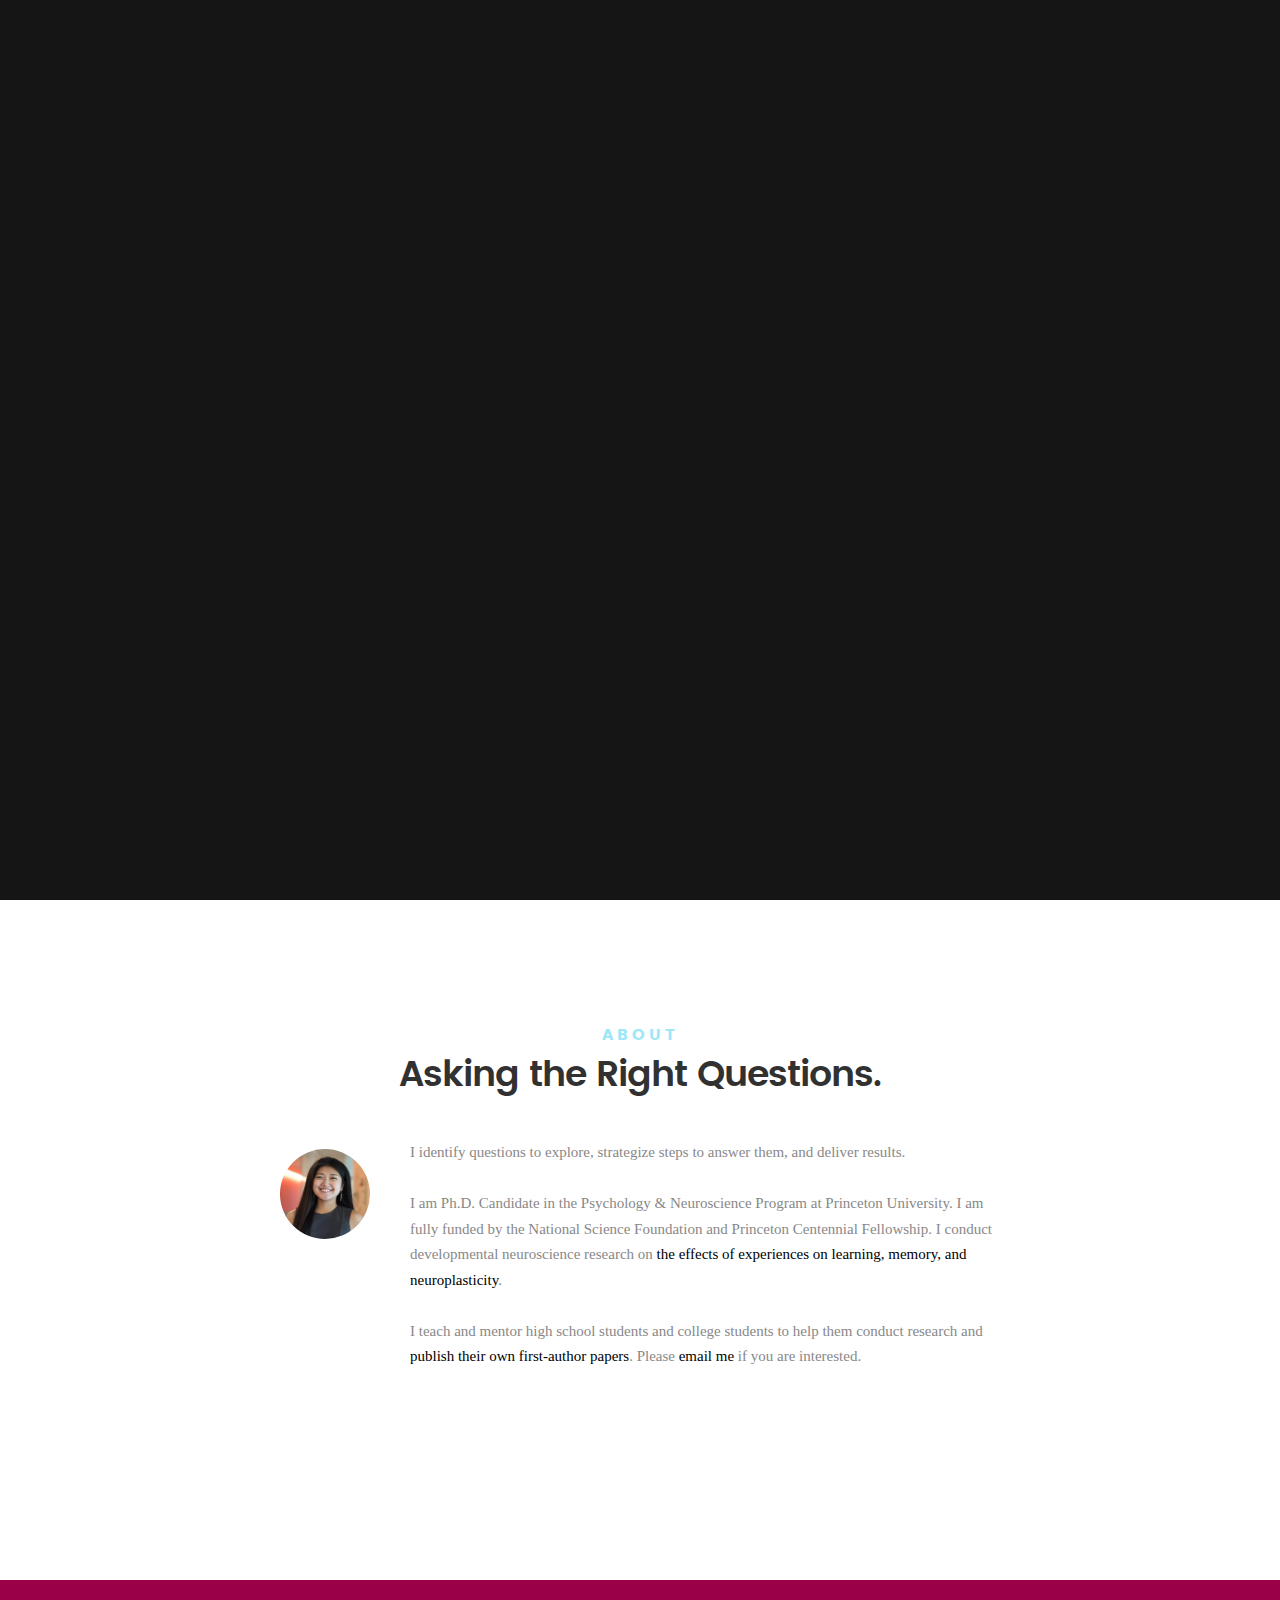
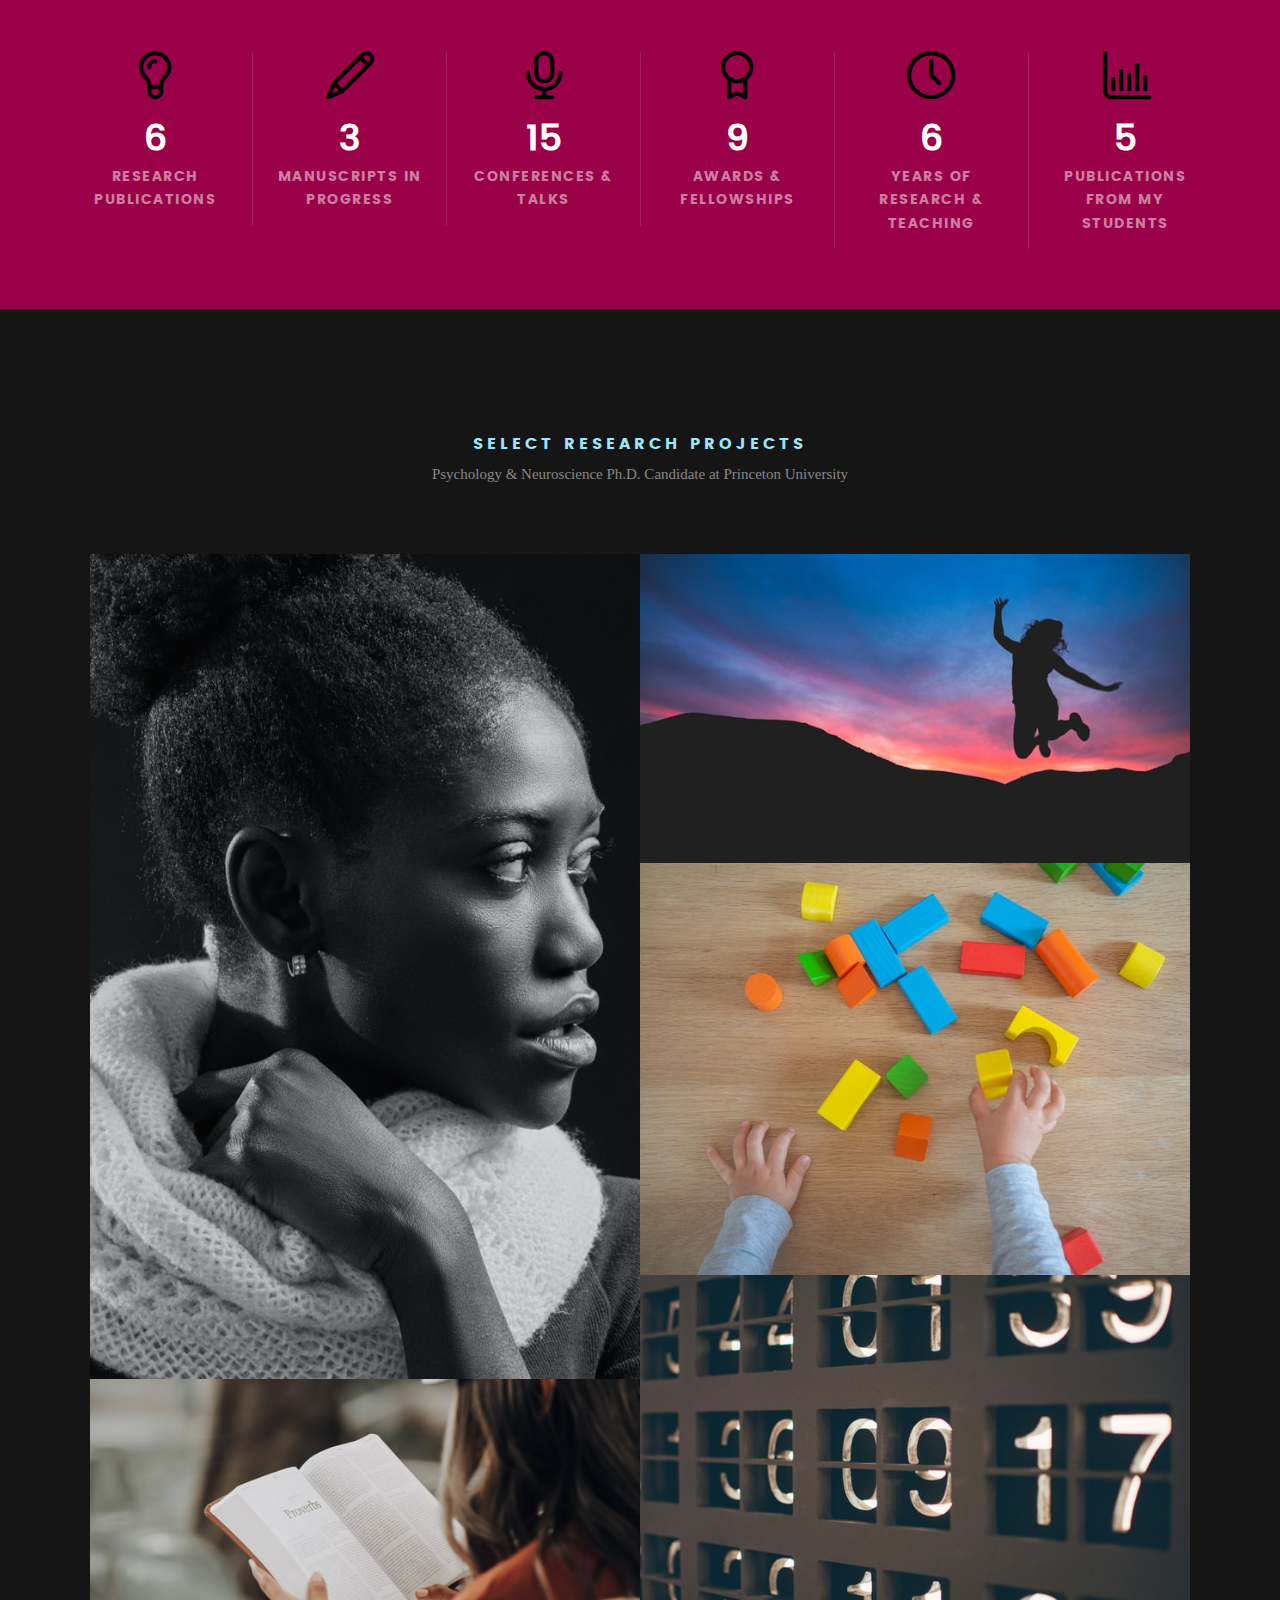
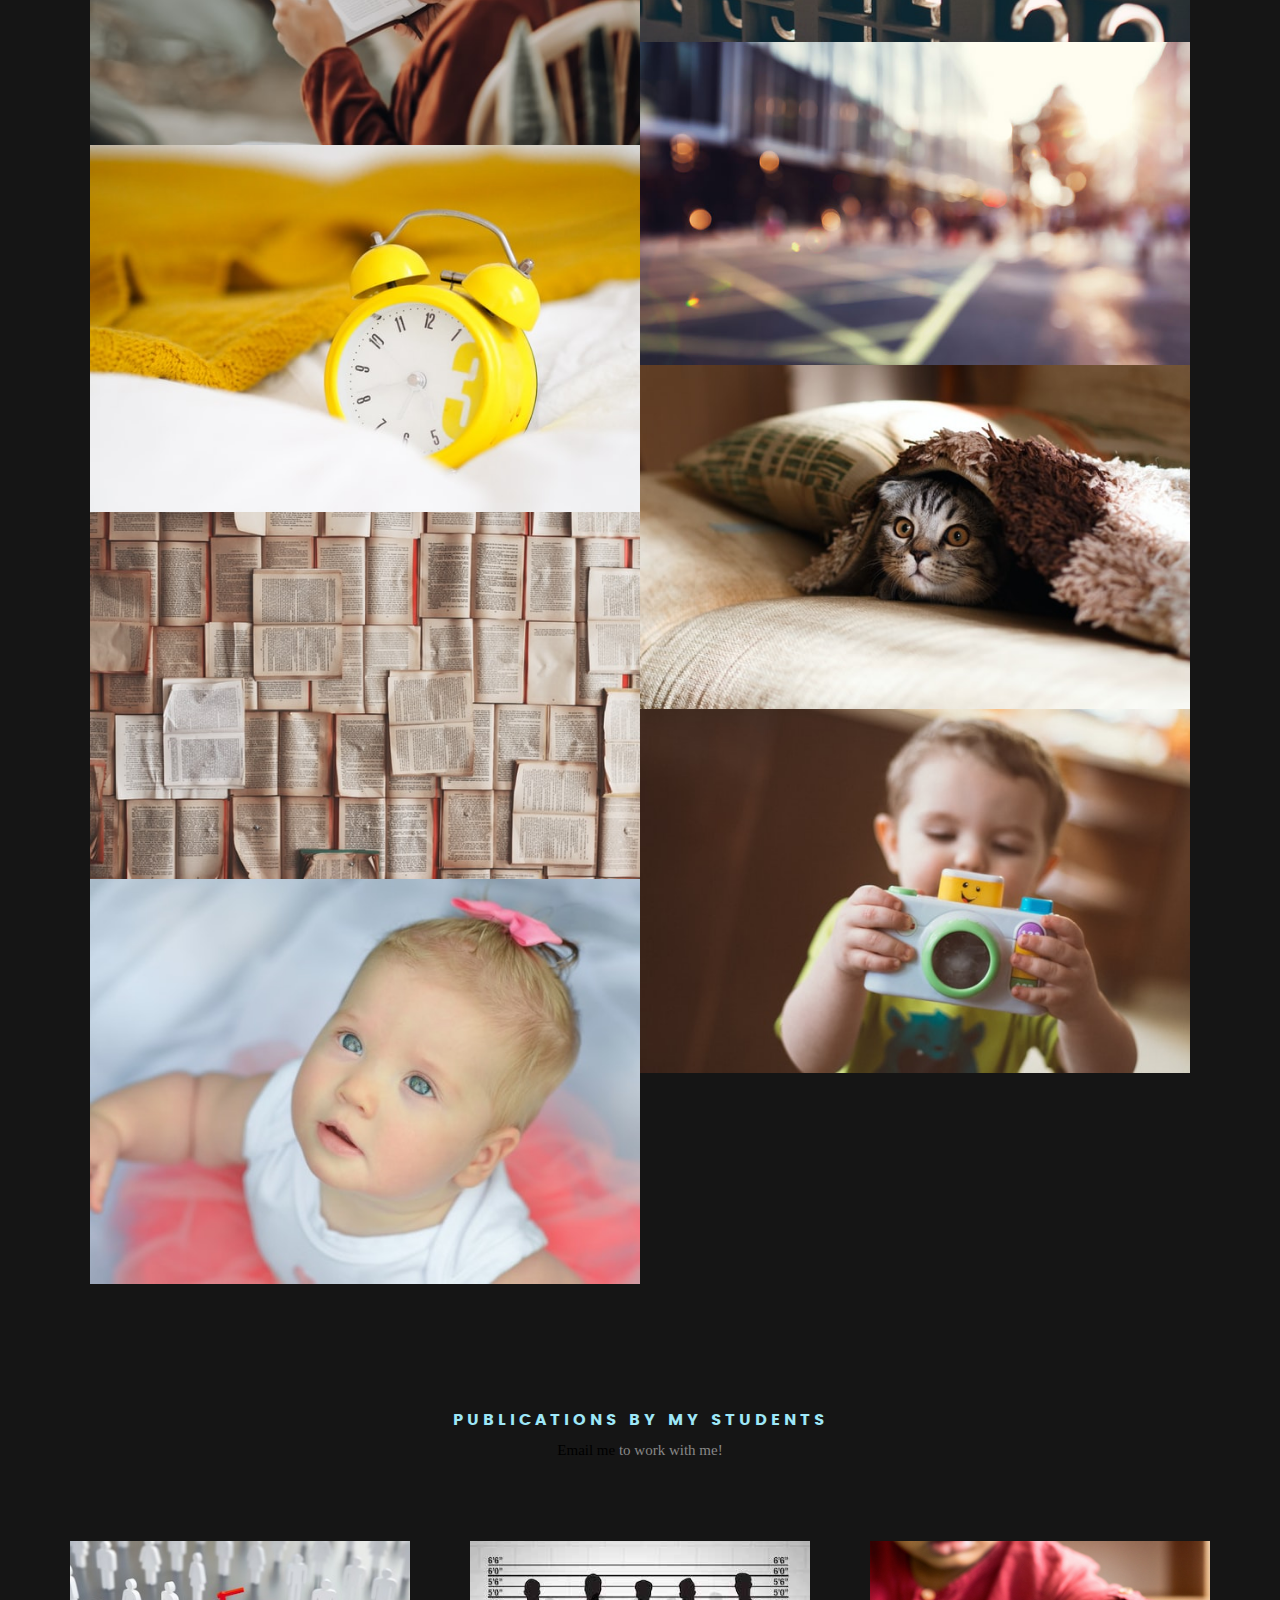
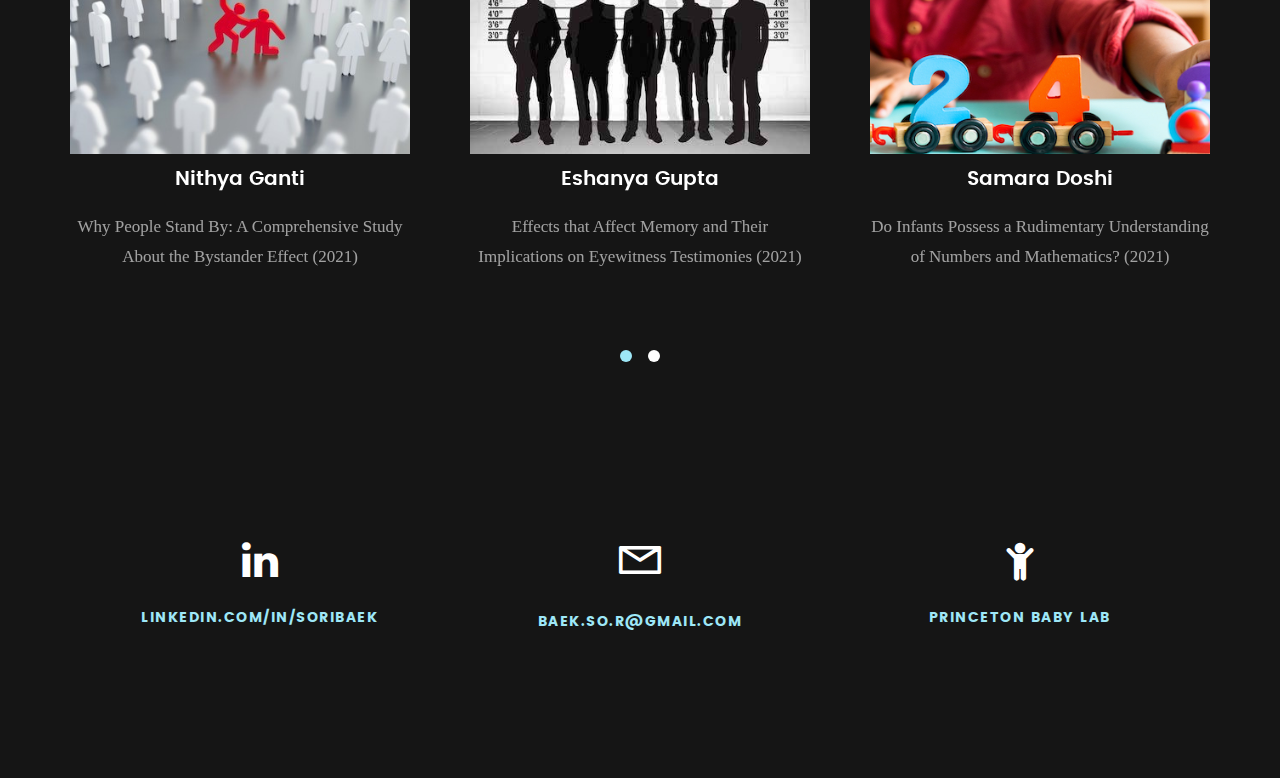
<file: index.html>
<!DOCTYPE html>
<!--[if IE 8 ]><html class="no-js oldie ie8" lang="en"> <![endif]-->
<!--[if IE 9 ]><html class="no-js oldie ie9" lang="en"> <![endif]-->
<!--[if (gte IE 9)|!(IE)]><!--><html class="no-js" lang="en"> <!--<![endif]-->
<head>

   <!--- basic page needs
   ================================================== -->
   <meta charset="utf-8">
	<title>Sori</title>
	<meta name="description" content="">  
	<meta name="author" content="">

   <!-- mobile specific metas
   ================================================== -->
	<meta name="viewport" content="width=device-width, initial-scale=1, maximum-scale=1">

 	<!-- CSS
   ================================================== -->
   <link rel="stylesheet" href="css/base.css">  
   <link rel="stylesheet" href="css/main.css">
   <link rel="stylesheet" href="css/vendor.css">     

   <!-- script
   ================================================== -->   
	<script src="js/modernizr.js"></script>
	<script src="js/pace.min.js"></script>


</head>

<body id="top">



	<!-- intro section
   ================================================== -->
   <section id="intro">   

   	<div class="intro-overlay"></div>	

   	<div class="intro-content">
   		<div class="row">

   			<div class="col-twelve">

	   			<h1>Sori Baek</h1>

	   			<p class="intro-position">
					<span> Neuroscientist </span>
					<span> Psychologist </span>
				   	<span> Consultant </span>
	   				<span> Researcher </span> 
					<span> Mentor </span> 
	   			</p>

	   			<a class="button stroke smoothscroll" href="#about" title="">learn more</a>
				 

	   		</div>  
   			
   		</div>   		 		
   	</div> <!-- /intro-content --> 

   	<ul class="intro-social">        
		<li><a class="smoothscroll"  href="#about" title="">About</a></li>	
		<li><a class="smoothscroll"  href="#stats" title="">Credentials</a></li>
		<li><a class="smoothscroll"  href="#portfolio" title="">Research</a></li>
		<li><a class="smoothscroll"  href="#mentorship" title="">Mentorship</a></li>
		<li><a class="smoothscroll"  href="#contact" title="">Contact</a></li>	
      </ul> <!-- /intro-social -->      	

   </section> <!-- /intro -->


 
   <!-- about section
   ================================================== -->
   <section id="about">  

   	<div class="row section-intro">
   		<div class="col-twelve">

   			<h5>About</h5>
   			<h1> Asking the Right Questions.</h1>

   			<div class="intro-info">

   				<img src="images/sori_profile.jpg" alt="Profile Picture">

   				<p class="lead"> I identify questions to explore, strategize steps to answer them, and deliver results. 
					
					<br><br> I am Ph.D. Candidate in the Psychology & Neuroscience Program at Princeton University. 
					I am fully funded by the National Science Foundation and Princeton Centennial Fellowship. 
					I conduct developmental neuroscience research on
					<a class="smoothscroll"  href="#portfolio" title=""> the effects of experiences on learning, memory, and neuroplasticity</a>. 
					
					<br><br> I teach and mentor high school students and college students to help them conduct research and 
					<a class="smoothscroll"  href="#mentorship" title="">publish their own first-author papers</a>. 
					Please <a href="mailto: baek.so.r@gmail.com"> email me </a> if you are interested. </p>
   			</div>   			

   		</div>   		
   	</div> <!-- /section-intro -->

 </section>
	
	
 
<!-- stats ================================================== -->
<section id="stats" class="count-up">

	<div class="row">
		<div class="col-twelve">

			<div class="block-1-6 block-s-1-3 block-tab-1-2 block-mob-full stats-list">

				<div class="bgrid stat">

					<div class="icon-part">
						<i class="icon-light-bulb"></i>
					</div>

					<h3 class="stat-count">
						6
					</h3>

					<h5 class="stat-title">
						Research Publications
					</h5>

				</div> <!-- /stat -->					


				<div class="bgrid stat">

					<div class="icon-part">
						<i class="icon-pencil"></i>
					</div>

					<h3 class="stat-count">
						3
					</h3>

					<h5 class="stat-title">
						Manuscripts in Progress
					</h5>

				</div> <!-- /stat -->


				<div class="bgrid stat">

					<div class="icon-part">
						<i class="icon-microphone"></i>
					</div>

					<h3 class="stat-count">
						15
					</h3>

					<h5 class="stat-title">
						Conferences & Talks
					</h5>

				</div> <!-- /stat -->									

				<div class="bgrid stat">

					<div class="icon-part">
						<i class="icon-badge"></i>
					</div>

					<h3 class="stat-count">
						9
					</h3>

					<h5 class="stat-title">
						Awards & Fellowships
					</h5>

				</div> <!-- /stat -->

				<div class="bgrid stat">

					<div class="icon-part">
						<i class="icon-clock"></i>
					</div>

					<h3 class="stat-count">
						6
					</h3>

					<h5 class="stat-title">
						Years of Research & Teaching
					</h5>

				</div> <!-- /stat -->
				
				
				<div class="bgrid stat">

					<div class="icon-part">
						<i class="icon-bar-chart"></i>
					</div>

					<h3 class="stat-count">
						5
					</h3>

					<h5 class="stat-title">
						Publications from My Students
					</h5>

				</div> <!-- /stat -->

			</div> <!-- /stats-list -->

		</div> <!-- /twelve -->
	</div> <!-- /row -->

</section> <!-- /stats -->

	
<!-- Portfolio Section ================================================== -->
	
<section id="portfolio">

	<!-- Section intro--> 
	<div class="row section-intro">
   		<div class="col-twelve">
			<h5>Select research projects</h5>
   			<p class="lead">Psychology & Neuroscience Ph.D. Candidate at Princeton University </p> 
   		</div>   		
   	</div> 

	
	<!-- Set up collage -->    
   	<div class="row portfotlio-content">
   		<div class="col-twelve">
	        <div id="folio-wrapper" class="block-1-2 block-mob-full stack">

	<!-- Item 1: collage -->  		
		<div class="bgrid folio-item">
			<div class="item-wrap">
				<img src="images/portfolio/nat_comm.jpg" alt="Img via Pixabay">
				   <a href="#modal-01" class="overlay">             		                  
					  <div class="folio-item-table">
						<div class="folio-item-cell">
							<h3 class="folio-title">Face Perception in the Brain</h3>	     					    
								<span class="folio-types">
										   Nature Communications (2020) <br> Machine learning | Signal processing | Intracranial EEG
								</span>		     		
						</div> 	                      	
					  </div>                    
				   </a>
			</div>
			
		</div> 

		<div id="modal-01" class="popup-modal slider mfp-hide">	
			<div class="media">
				<img src="images/portfolio/nat_comm_popup.png" alt="" />
			</div>      	
			<div class="description-box">
				<h4>Fast temporal dynamics and causal relevance of face processing in the human temporal cortex</h4>		      
				<p>Nature Communications (2020)</p>
			</div>
			<div class="link-box">
				<a href="https://www.nature.com/articles/s41467-020-14432-8">Read Me</a>
				<a href="#" class="popup-modal-dismiss">Close</a>
			</div>		      
		</div> 
			
	<!-- Item 2: collage -->  		
		<div class="bgrid folio-item">
			<div class="item-wrap">
				<img src="images/portfolio/nat_hum_beh.jpg" alt="Img via Pixabay">
				   <a href="#modal-02" class="overlay">             		                  
					  <div class="folio-item-table">
						<div class="folio-item-cell">
							<h3 class="folio-title">Subjective Experiences</h3>	     					    
								<span class="folio-types">
										   Nature Hunan Behaviour (2020) <br> Big data | Computational modeling | Electrical brain stimulation
									</span>		     		
						</div> 	                      	
					  </div>                    
				   </a>
				</div>
			
		</div> <!-- /folio-item -->

		<div id="modal-02" class="popup-modal slider mfp-hide">	
			<div class="media">
				<img src="images/portfolio/nat_hum_beh_popup.png" alt="" />
			</div>      	
			<div class="description-box">
				<h4>Intrinsic network architecture predicts the effects elicited by intracranial electrical stimulation of the human brain</h4>		      
				<p>Nature Human Behaviour (2020)</p>
			</div>
			<div class="link-box">
				<a href="https://www.nature.com/articles/s41562-020-0910-1">Read Me</a>
				<a href="#" class="popup-modal-dismiss">Close</a>
			</div>		      
		</div> 
			
	<!-- Item 3: collage -->  		
		<div class="bgrid folio-item">
			<div class="item-wrap">
				<img src="images/portfolio/progress_in_brain_research.jpg" alt="Img via Pixabay">
				   <a href="#modal-03" class="overlay">             		                  
					  <div class="folio-item-table">
						<div class="folio-item-cell">
							<h3 class="folio-title">Effect of Experience on Brain Development</h3>	     					    
								<span class="folio-types">
										   Progress in Brain Research (2020) <br> Theory | Literature review 
									</span>		     		
						</div> 	                      	
					  </div>                    
				   </a>
				</div>
			
		</div> <!-- /folio-item -->
			
		<div id="modal-03" class="popup-modal slider mfp-hide">	
			<div class="media">
				<img src="images/portfolio/progress_in_brain_research.jpg" alt="" />
			</div>      	
			<div class="description-box">
				<h4>How an infant's active response to structured experience supports perceptual-cognitive development</h4>		      
				<p>Progress in Brain Research (2020)</p>
			</div>
			<div class="link-box">
				<a href="https://www.sciencedirect.com/science/article/pii/S0079612320300571">Read Me</a>
				<a href="#" class="popup-modal-dismiss">Close</a>
			</div>		      
		</div> 
			
	<!-- Item 4: collage -->  		
		<div class="bgrid folio-item">
			<div class="item-wrap">
				<img src="images/portfolio/jcogneuro.jpg" alt="Img via Pixabay">
				   <a href="#modal-04" class="overlay">             		                  
					  <div class="folio-item-table">
						<div class="folio-item-cell">
							<h3 class="folio-title">Math in the Brain</h3>	     					    
								<span class="folio-types">
										   Journal of Cognitive Neuroscience (2018) <br> Signal processing | Statistical analysis | Intracranial EEG
									</span>		     		
						</div> 	                      	
					  </div>                    
				   </a>
				</div>
			
		</div> <!-- /folio-item -->
		<div id="modal-04" class="popup-modal slider mfp-hide">	
			<div class="media">
				<img src="images/portfolio/jcogneuro_popup.png" alt="" />
			</div>      	
			<div class="description-box">
				<h4>Neuronal Population Responses in the Human Ventral Temporal and Lateral Parietal Cortex during Arithmetic Processing with Digits and Number Words</h4>		      
				<p>Journal of Cognitive Neuroscience (2018)</p>
			</div>
			<div class="link-box">
				<a href="https://www.mitpressjournals.org/doi/abs/10.1162/jocn_a_01296?rfr_dat=cr_pub%3Dpubmed&url_ver=Z39.88-2003&rfr_id=ori%3Arid%3Acrossref.org&journalCode=jocn">Read Me</a>
				<a href="#" class="popup-modal-dismiss">Close</a>
			</div>		      
		</div> 
			
	<!-- Item 5: collage -->  		
		<div class="bgrid folio-item">
			<div class="item-wrap">
				<img src="images/portfolio/vision.jpg" alt="Img via Pixabay">
				   <a href="#modal-05" class="overlay">             		                  
					  <div class="folio-item-table">
						<div class="folio-item-cell">
							<h3 class="folio-title"> Reading Across Languages </h3>	     					    
								<span class="folio-types">
										   Vision Research (2018) <br> Research design | Statistical modeling | Psychometrics
									</span>		     		
						</div> 	                      	
					  </div>                    
				   </a>
				</div>
			
		</div> <!-- /folio-item -->
		<div id="modal-05" class="popup-modal slider mfp-hide">	
			<div class="media">
				<img src="images/portfolio/vision_popup.png" alt="" />
			</div>      	
			<div class="description-box">
				<h4>Korean reading speed: Effects of print size and retinal eccentricity</h4>		      
				<p>Vision Research (2018)</p>
			</div>
			<div class="link-box">
				<a href="https://www.sciencedirect.com/science/article/pii/S0042698918301251">Read Me</a>
				<a href="#" class="popup-modal-dismiss">Close</a>
			</div>		      
		</div> 
			
	<!-- Item 6: collage -->  		
		<div class="bgrid folio-item">
			<div class="item-wrap">
				<img src="images/portfolio/epilepsy.jpg" alt="Img via Pixabay">
				   <a href="#modal-06" class="overlay">             		                  
					  <div class="folio-item-table">
						<div class="folio-item-cell">
							<h3 class="folio-title"> Epilepsy & Visual Processing </h3>	     					    
								<span class="folio-types">
										   Epileptic Disorders (2018) <br> Case report | Mentorship | EEG
									</span>		     		
						</div> 	                      	
					  </div>                    
				   </a>
				</div>
			
		</div> <!-- /folio-item -->
		<div id="modal-06" class="popup-modal slider mfp-hide">	
			<div class="media">
				<img src="images/portfolio/epilepsy_popup.png" alt="" />
			</div>      	
			<div class="description-box">
				<h4>High‐level visual manifestations of epileptic seizures originating from the medial parietal cortex</h4>		      
				<p>Epileptic Dsisorders (2018)</p>
			</div>
			<div class="link-box">
				<a href="https://onlinelibrary.wiley.com/doi/abs/10.1684/epd.2018.0975">Read Me</a>
				<a href="#" class="popup-modal-dismiss">Close</a>
			</div>		      
		</div> 
			
	<!-- Item 7: collage -->  		
		<div class="bgrid folio-item">
			<div class="item-wrap">
				<img src="images/portfolio/shape_order.jpg" alt="Img via Pixabay">
				   <a href="#modal-07" class="overlay">             		                  
					  <div class="folio-item-table">
						<div class="folio-item-cell">
							<h3 class="folio-title"> Attention and Prediction </h3>	     					    
								<span class="folio-types">
										   (under review) <br> Research design | Statistical modeling | fNIRS
									</span>		     		
						</div> 	                      	
					  </div>                    
				   </a>
				</div>
			
		</div> <!-- /folio-item -->
		<div id="modal-07" class="popup-modal slider mfp-hide">	
			<div class="media">
				<img src="images/portfolio/shape_order.jpg" alt="" />
			</div>      	
			<div class="description-box">
				<h4>Temporal predictability modulates cortical activity and functional connectivity in the frontoparietal network in 6-month-old infants</h4>		      
				<p>(under review)</p>
			</div>
			<div class="link-box">
				<a href="#" class="popup-modal-dismiss">Close</a>
			</div>		      
		</div> 			
			
	<!-- Item 8: collage -->  		
		<div class="bgrid folio-item">
			<div class="item-wrap">
				<img src="images/portfolio/catface.jpg" alt="Img via Pixabay">
				   <a href="#modal-08" class="overlay">             		                  
					  <div class="folio-item-table">
						<div class="folio-item-cell">
							<h3 class="folio-title"> Perception of Human and Non-human Faces </h3>	     					    
								<span class="folio-types">
										   (under review) <br> Statistical analysis | International collaboration | intracranial EEG
									</span>		     		
						</div> 	                      	
					  </div>                    
				   </a>
				</div>
			
		</div> <!-- /folio-item -->
		<div id="modal-08" class="popup-modal slider mfp-hide">	
			<div class="media">
				<img src="images/portfolio/catface.jpg" alt="" />
			</div>      	
			<div class="description-box">
				<h4>Spatiotemporal dynamics of face subcategory information in the human ventral temporal cortex</h4>		      
				<p>(under review)</p>
			</div>
			<div class="link-box">
				<a href="#" class="popup-modal-dismiss">Close</a>
			</div>		      
		</div> 			
			
	<!-- Item 9: collage -->  		
		<div class="bgrid folio-item">
			<div class="item-wrap">
				<img src="images/portfolio/meta-analysis.jpg" alt="Img via Pixabay">
				   <a href="#modal-09" class="overlay">             		                  
					  <div class="folio-item-table">
						<div class="folio-item-cell">
							<h3 class="folio-title">Attrition Rate in Research </h3>	     					    
								<span class="folio-types">
										   (under review) <br> Meta-Analysis | Big data | Open science
									</span>		     		
						</div> 	                      	
					  </div>                    
				   </a>
				</div>
			
		</div> <!-- /folio-item -->
		<div id="modal-09" class="popup-modal slider mfp-hide">	
			<div class="media">
				<img src="images/portfolio/meta-analysis.jpg" alt="" />
			</div>      	
			<div class="description-box">
				<h4>Reducing the Attrition Rate in Infant fNIRS Research: A Meta-Analysis</h4>		      
				<p>(under review)</p>
			</div>
			<div class="link-box">
				<a href="https://www.biorxiv.org/content/10.1101/2021.06.15.448526v1.article-metrics">Read Me</a>
				<a href="#" class="popup-modal-dismiss">Close</a>
			</div>		      
		</div> 		
			
	
	<!-- Item 12: collage -->  		
		<div class="bgrid folio-item">
			<div class="item-wrap">
				<img src="images/portfolio/HOL.jpg" alt="Img via Pixabay">
				   <a href="#modal-12" class="overlay">             		                  
					  <div class="folio-item-table">
						<div class="folio-item-cell">
							<h3 class="folio-title"> Multisensory Exploration of Objects </h3>	     					    
								<span class="folio-types">
										   (in progress) <br> Research design | Signal processing | fNIRS
									</span>		     		
						</div> 	                      	
					  </div>                    
				   </a>
				</div>
			
		</div> <!-- /folio-item -->			
		<div id="modal-12" class="popup-modal slider mfp-hide">	
			<div class="media">
				<img src="images/portfolio/line_emotion.jpg" alt="" />
			</div>      	
			<div class="description-box">
				<h4> Multi-sensory stimulation leads to immediate and lasting changes in the brain </h4>		      
				<p>(in progress)</p>
			</div>
			<div class="link-box">
				<a href="#" class="popup-modal-dismiss">Close</a>
			</div>		      
		</div> 	
			
	<!-- Item 13: collage -->  		
		<div class="bgrid folio-item">
			<div class="item-wrap">
				<img src="images/portfolio/eye_remember.jpg" alt="Img via Pixabay">
				   <a href="#modal-13" class="overlay">             		                  
					  <div class="folio-item-table">
						<div class="folio-item-cell">
							<h3 class="folio-title"> Eyes & Memory </h3>	     					    
								<span class="folio-types">
										   (in progress) <br> Research design | Eye-tracking | Online experiment
									</span>		     		
						</div> 	                      	
					  </div>                    
				   </a>
				</div>
			
		</div> <!-- /folio-item -->
		<div id="modal-13" class="popup-modal slider mfp-hide">	
			<div class="media">
				<img src="images/portfolio/eye_remember.jpg" alt="" />
			</div>      	
			<div class="description-box">
				<h4> Eye Remember: What children's eyes tell us about their memories </h4>		      
				<p>(in progress)</p>
			</div>
			<div class="link-box">
				<a href="#" class="popup-modal-dismiss">Close</a>
			</div>		      
		</div> 					
					


	        </div> <!-- /portfolio-wrapper --> 
   		</div>  <!-- /twelve -->   
   	</div> <!-- /portfolio-content --> 
	</section> <!-- /portfolio --> 


<!-- mentorship Section
================================================== -->
<section id="mentorship">

<!-- Section intro--> 
	<div class="row section-intro">
   		<div class="col-twelve">
			<h5> Publications by my students </h5>
   			<p class="lead"> <a href="mailto: baek.so.r@gmail.com"> Email me </a> to work with me! </p> 
   		</div>   		
   	</div> 


   	<div class="row services-content">
   		<div id="owl-slider" class="owl-carousel services-list">
			<div class="service">	
				<div class="media">
					<a href="https://www.jsr.org/hs/index.php/path/article/view/1390"><img src="images/mentorship/bystanders.jpeg" alt="" /></a>
				</div>           
				<div class="service-content">	
					<a href="https://www.jsr.org/hs/index.php/path/article/view/1390"><h3> Nithya Ganti </h3></a>
					<a href="https://www.jsr.org/hs/index.php/path/article/view/1390"><p class="desc">Why People Stand By: A Comprehensive Study About the Bystander Effect (2021)</p></a>
				</div> 	         	 
			</div> <!-- /service -->
				
			<div class="service">	
				<div class="media">
					<a href="https://jsr.org/preprints/harp/preprint/view/89"><img src="images/mentorship/eyewitness.jpeg" alt="" /></a>
				</div>           
				<div class="service-content">	
					<a href="https://jsr.org/preprints/harp/preprint/view/89"><h3> Eshanya Gupta </h3></a>
					<a href="https://jsr.org/preprints/harp/preprint/view/89"><p class="desc"> Effects that Affect Memory and Their Implications on Eyewitness Testimonies (2021)</p></a>
				</div> 	         	 
			</div> <!-- /service -->	
			
			<div class="service">	
				<div class="media">
					<a href="https://jsr.org/preprints/harp/preprint/view/90"><img src="images/mentorship/math.jpeg" alt="" /></a>
				</div>           
				<div class="service-content">	
					<a href="https://jsr.org/preprints/harp/preprint/view/90"><h3> Samara Doshi </h3></a>
					<a href="https://jsr.org/preprints/harp/preprint/view/90"><p class="desc"> Do Infants Possess a Rudimentary Understanding of Numbers and Mathematics? (2021)</p></a>
				</div> 	         	 
			</div> <!-- /service -->	
			
			<div class="service">	
				<div class="media">
					<a href="https://jsr.org/preprints/harp/preprint/view/39/version/39"><img src="images/mentorship/stereotype.jpeg" alt="" /></a>
				</div>           
				<div class="service-content">	
					<a href="https://jsr.org/preprints/harp/preprint/view/39/version/39"><h3> Emily Liu </h3></a>
					<a href="https://jsr.org/preprints/harp/preprint/view/39/version/39"><p class="desc"> Interventions to Reduce Stereotyping Through Targeting Familiarity Preference </p></a>
				</div> 	         	 
			</div> <!-- /service -->
			
			<div class="service">	
				<div class="media">
					<a href="https://jsr.org/preprints/harp/preprint/view/39/version/39"><img src="images/mentorship/hippocampus.jpeg" alt="" /></a>
				</div>           
				<div class="service-content">	
					<a href="https://jsr.org/preprints/harp/preprint/view/39/version/39"><h3> Rohan Chiravuri </h3></a>
					<a href="https://jsr.org/preprints/harp/preprint/view/39/version/39"><p class="desc"> Understanding How Experience Aids in Learning, Memory, and Cognition Through the Hippocampus </p></a>
				</div> 	         	 
			</div> <!-- /service -->
			
			<div class="service">	
				<div class="media">
					<a href="https://jsr.org/preprints/harp/preprint/view/88"><img src="images/mentorship/depression.jpeg" alt="" /></a>
				</div>           
				<div class="service-content">	
					<a href="https://jsr.org/preprints/harp/preprint/view/88"><h3> Jedidiah Kim </h3></a>
					<a href="https://jsr.org/preprints/harp/preprint/view/88"><p class="desc"> Potential Causes of the Recent Rise in Adolescent Depression </p></a>
				</div> 	         	 
			</div> <!-- /service -->
		</div> <!-- /services-list -->
   	</div> <!-- /services-content -->
	</section> <!-- /services -->	

	
   <!-- contact
   ================================================== -->
   <section id="contact">

	
   		
   	</div> <!-- /contact-form -->

   	<div class="row contact-info">

   		<div class="col-four tab-full collapse">
			<a href="https://www.linkedin.com/in/soribaek">
   			<div class="icon">
   				<i class="fa fa-linkedin" aria-hidden="true"></i>
   			</div>
   			<h5>linkedin.com/in/soribaek</h5></a><br>	
			   </p>

   		</div>

   		<div class="col-four tab-full collapse">
			<a href="mailto: baek.so.r@gmail.com">
   			<div class="icon">
   				<i class="icon-mail"></i>
   			</div>
   			<h5>baek.so.r@gmail.com</h5></a><br>	
			   </p>

   		</div>

   		<div class="col-four tab-full collapse">
			<a href="https://babylab.princeton.edu/">
   			<div class="icon">
   				<i class="fa fa-child" aria-hidden="true"></i>
   			</div>
   			<h5>Princeton Baby Lab</h5></a><br>	
			   </p>

   		</div>
   		
		
		

   	</div> <!-- /contact-info -->
		
	</section> <!-- /contact -->


   <!-- footer
   ================================================== -->


  <div id="preloader"> 
	   <div id="loader"></div>
  </div> 

  <!-- Java Script
  ================================================== --> 
  <script src="js/jquery-2.1.3.min.js"></script>
  <script src="js/plugins.js"></script>
  <script src="js/main.js"></script>

</body>

</html>
</file>
<file: css/base.css>
/**
 * =================================================================== 
 *
 *  Kards v1.0 Base Stylesheet
 *  url: styleshout.com
 *  03-01-2016
 *  ------------------------------------------------------------------
 *  TOC:
 *  01. reset
 *  02. basic/base setup styles
 *  03. grid
 *  04. MISC
 *
 * =================================================================== 
 */

/** 
 * ===================================================================
 * 01. reset - normalize.css v3.0.2 | MIT License | git.io/normalize
 *
 * ------------------------------------------------------------------- 
 */
html {
	font-family: sans-serif;
	-ms-text-size-adjust: 100%;
	-webkit-text-size-adjust: 100%;
}

body {
	margin: 0;
}

article,
aside,
details,
figcaption,
figure,
footer,
header,
hgroup,
main,
menu,
nav,
section,
summary {
	display: block;
}

audio,
canvas,
progress,
video {
	display: inline-block;
	vertical-align: baseline;
}

audio:not([controls]) {
	display: none;
	height: 0;
}

[hidden],
template {
	display: none;
}

a {
	background: transparent;
}

a:active,
a:hover {
	outline: 0;
}

abbr[title] {
	border-bottom: 1px dotted;
}

b,
strong {
	font-weight: bold;
}

dfn {
	font-style: italic;
}

h1 {
	font-size: 2em;
	margin: 0.67em 0;
}

mark {
	background: #ff0;
	color: #000;
}

small {
	font-size: 80%;
}

sub,
sup {
	font-size: 75%;
	line-height: 0;
	position: relative;
	vertical-align: baseline;
}

sup {
	top: -0.5em;
}

sub {
	bottom: -0.25em;
}

img {
	border: 0;
}

svg:not(:root) {
	overflow: hidden;
}

figure {
	margin: 1em 40px;
}

hr {
	-moz-box-sizing: content-box;
	box-sizing: content-box;
	height: 0;
}

pre {
	overflow: auto;
}

code,
kbd,
pre,
samp {
	font-family: monospace, monospace;
	font-size: 1em;
}

button,
input,
optgroup,
select,
textarea {
	color: inherit;
	font: inherit;
	margin: 0;
}

button {
	overflow: visible;
}

button,
select {
	text-transform: none;
}

button,
html input[type="button"],
input[type="reset"],
input[type="submit"] {
	-webkit-appearance: button;
	cursor: pointer;
}

button[disabled],
html input[disabled] {
	cursor: default;
}

button::-moz-focus-inner,
input::-moz-focus-inner {
	border: 0;
	padding: 0;
}

input {
	line-height: normal;
}

input[type="checkbox"],
input[type="radio"] {
	box-sizing: border-box;
	padding: 0;
}

input[type="number"]::-webkit-inner-spin-button,
input[type="number"]::-webkit-outer-spin-button {
	height: auto;
}

input[type="search"] {
	-webkit-appearance: textfield;
	-moz-box-sizing: content-box;
	-webkit-box-sizing: content-box;
	box-sizing: content-box;
}

input[type="search"]::-webkit-search-cancel-button,
input[type="search"]::-webkit-search-decoration {
	-webkit-appearance: none;
}

fieldset {
	border: 1px solid #c0c0c0;
	margin: 0 2px;
	padding: 0.35em 0.625em 0.75em;
}

legend {
	border: 0;
	padding: 0;
}

textarea {
	overflow: auto;
}

optgroup {
	font-weight: bold;
}

table {
	border-collapse: collapse;
	border-spacing: 0;
}

td,
th {
	padding: 0;
}

/** 
 * ===================================================================
 * 02. basic/base setup styles - (_basic.scss)
 *
 * ------------------------------------------------------------------- 
 */
html {
	font-size: 62.5%;
	box-sizing: border-box;
}

*,
*::before,
*::after {
	box-sizing: inherit;
}

body {
	font-weight: normal;
	line-height: 1;
	text-rendering: optimizeLegibility;
	word-wrap: break-word;
	-webkit-overflow-scrolling: touch;
	-webkit-text-size-adjust: none;
}

body,
input,
button {
	-moz-osx-font-smoothing: grayscale;
	-webkit-font-smoothing: antialiased;
}

/**
 * Media - (_basic.scss)
 * ------------------------------------------------------------------- 
 */
img,
video {
	max-width: 100%;
	height: auto;
}

/**
 * Typography resets - (_basic.scss)
 * ------------------------------------------------------------------- 
 */
div,
dl,
dt,
dd,
ul,
ol,
li,
h1,
h2,
h3,
h4,
h5,
h6,
pre,
form,
p,
blockquote,
th,
td {
	margin: 0;
	padding: 0;
}

h1,
h2,
h3,
h4,
h5,
h6 {
	-webkit-font-variant-ligatures: common-ligatures;
	-moz-font-variant-ligatures: common-ligatures;
	font-variant-ligatures: common-ligatures;
	text-rendering: optimizeLegibility;
}

em,
i {
	font-style: italic;
	line-height: inherit;
}

strong,
b {
	font-weight: bold;
	line-height: inherit;
}

small {
	font-size: 60%;
	line-height: inherit;
}

ol,
ul {
	list-style: none;
}

li {
	display: block;
}

/**
 * links - (_basic.scss)
 * ------------------------------------------------------------------- 
 */
a {
	text-decoration: none;
	line-height: inherit;
}

a img {
	border: none;
}

/**
 * inputs - (_basic.scss)
 * ------------------------------------------------------------------- 
 */
fieldset {
	margin: 0;
	padding: 0;
}

input[type="email"],
input[type="number"],
input[type="search"],
input[type="text"],
input[type="tel"],
input[type="url"],
input[type="password"],
textarea {
	-webkit-appearance: none;
	-moz-appearance: none;
	-ms-appearance: none;
	-o-appearance: none;
	appearance: none;
}

/** 
 * ===================================================================
 * 03. grid - (_grid.scss)
 *
 * ------------------------------------------------------------------- 
 */
.row {
	width: 94%;
	max-width: 1140px;
	margin: 0 auto;
}

.row:before,
.row:after {
	content: "";
	display: table;
}

.row:after {
	clear: both;
}

.row .row {
	width: auto;
	max-width: none;
	margin-left: -20px;
	margin-right: -20px;
}

[class*="col-"],
.bgrid {
	float: left;
}

[class*="col-"] + [class*="col-"].end {
	float: right;
}

[class*="col-"] {
	padding: 0 20px;
}

.col-one {
	width: 8.33333%;
}

.col-two,
.col-1-6 {
	width: 16.66667%;
}

.col-three,
.col-1-4 {
	width: 25%;
}

.col-four,
.col-1-3 {
	width: 33.33333%;
}

.col-five {
	width: 41.66667%;
}

.col-six,
.col-1-2 {
	width: 50%;
}

.col-seven {
	width: 58.33333%;
}

.col-eight,
.col-2-3 {
	width: 66.66667%;
}

.col-nine,
.col-3-4 {
	width: 75%;
}

.col-ten,
.col-5-6 {
	width: 83.33333%;
}

.col-eleven {
	width: 91.66667%;
}

.col-twelve,
.col-full {
	width: 100%;
}

/**
 * small screens - (_grid.scss)
 * --------------------------------------------------------------- 
 */
@media screen and (max-width:1024px) {
	.row .row {
		margin-left: -18px;
		margin-right: -18px;
	}

	[class*="col-"] {
		padding: 0 18px;
	}

}

/**
 * tablets - (_grid.scss)
 * --------------------------------------------------------------- 
 */
@media screen and (max-width:768px) {
	.row {
		width: auto;
		padding-left: 30px;
		padding-right: 30px;
	}

	.row .row {
		padding-left: 0;
		padding-right: 0;
		margin-left: -15px;
		margin-right: -15px;
	}

	[class*="col-"] {
		padding: 0 15px;
	}

	.tab-1-4 {
		width: 25%;
	}

	.tab-1-3 {
		width: 33.33333%;
	}

	.tab-1-2 {
		width: 50%;
	}

	.tab-2-3 {
		width: 66.66667%;
	}

	.tab-3-4 {
		width: 75%;
	}

	.tab-full {
		width: 100%;
	}

}

/**
 * large mobile devices - (_grid.scss)
 * --------------------------------------------------------------- 
 */
@media screen and (max-width:600px) {
	.row {
		padding-left: 25px;
		padding-right: 25px;
	}

	.row .row {
		margin-left: -10px;
		margin-right: -10px;
	}

	[class*="col-"] {
		padding: 0 10px;
	}

	.mob-1-4 {
		width: 25%;
	}

	.mob-1-2 {
		width: 50%;
	}

	.mob-3-4 {
		width: 75%;
	}

	.mob-full {
		width: 100%;
	}

}

/**
 * small mobile devices - (_grid.scss)
 * --------------------------------------------------------------- 
 */
@media screen and (max-width:400px) {
	.row .row {
		padding-left: 0;
		padding-right: 0;
		margin-left: 0;
		margin-right: 0;
	}

	[class*="col-"] {
		width: 100% !important;
		float: none !important;
		clear: both !important;
		margin-left: 0;
		margin-right: 0;
		padding: 0;
	}

	[class*="col-"] + [class*="col-"].end {
		float: none;
	}

}

/** 
 * ===================================================================
 * block grids - (_grid.scss)
 *
 * ------------------------------------------------------------------- 
 */
[class*="block-"]:before,
[class*="block-"]:after {
	content: "";
	display: table;
}

[class*="block-"]:after {
	clear: both;
}

.block-1-6 .bgrid {
	width: 16.66667%;
}

.block-1-4 .bgrid {
	width: 25%;
}

.block-1-3 .bgrid {
	width: 33.33333%;
}

.block-1-2 .bgrid {
	width: 50%;
}

/**
 * Clearing for block grid columns. Allow columns with 
 * different heights to align properly.
 */
.block-1-6 .bgrid:nth-child(6n+1),
.block-1-4 .bgrid:nth-child(4n+1),
.block-1-3 .bgrid:nth-child(3n+1),
.block-1-2 .bgrid:nth-child(2n+1) {
	clear: both;
}

/**
 * small screens - (_grid.scss)
 * --------------------------------------------------------------- 
 */
@media screen and (max-width:1024px) {
	.block-s-1-6 .bgrid {
		width: 16.66667%;
	}

	.block-s-1-4 .bgrid {
		width: 25%;
	}

	.block-s-1-3 .bgrid {
		width: 33.33333%;
	}

	.block-s-1-2 .bgrid {
		width: 50%;
	}

	.block-s-full .bgrid {
		width: 100%;
		clear: both;
	}

	[class*="block-s-"] .bgrid:nth-child(n) {
		clear: none;
	}

	.block-s-1-6 .bgrid:nth-child(6n+1),
	.block-s-1-4 .bgrid:nth-child(4n+1),
	.block-s-1-3 .bgrid:nth-child(3n+1),
	.block-s-1-2 .bgrid:nth-child(2n+1) {
		clear: both;
	}

}

/**
 * tablets - (_grid.scss)
 * --------------------------------------------------------------- 
 */
@media screen and (max-width:768px) {
	.block-tab-1-6 .bgrid {
		width: 16.66667%;
	}

	.block-tab-1-4 .bgrid {
		width: 25%;
	}

	.block-tab-1-3 .bgrid {
		width: 33.33333%;
	}

	.block-tab-1-2 .bgrid {
		width: 50%;
	}

	.block-tab-full .bgrid {
		width: 100%;
		clear: both;
	}

	[class*="block-tab-"] .bgrid:nth-child(n) {
		clear: none;
	}

	.block-tab-1-6 .bgrid:nth-child(6n+1),
	.block-tab-1-4 .bgrid:nth-child(4n+1),
	.block-tab-1-3 .bgrid:nth-child(3n+1),
	.block-tab-1-2 .bgrid:nth-child(2n+1) {
		clear: both;
	}

}

/**
 * large mobile devices - (_grid.scss)
 * --------------------------------------------------------------- 
 */
@media screen and (max-width:600px) {
	.block-mob-1-6 .bgrid {
		width: 16.66667%;
	}

	.block-mob-1-4 .bgrid {
		width: 25%;
	}

	.block-mob-1-3 .bgrid {
		width: 33.33333%;
	}

	.block-mob-1-2 .bgrid {
		width: 50%;
	}

	.block-mob-full .bgrid {
		width: 100%;
		clear: both;
	}

	[class*="block-mob-"] .bgrid:nth-child(n) {
		clear: none;
	}

	.block-mob-1-6 .bgrid:nth-child(6n+1),
	.block-mob-1-4 .bgrid:nth-child(4n+1),
	.block-mob-1-3 .bgrid:nth-child(3n+1),
	.block-mob-1-2 .bgrid:nth-child(2n+1) {
		clear: both;
	}

}

/**
 * stack on small mobile devices - (_grid.scss)
 * --------------------------------------------------------------- 
 */
@media screen and (max-width:400px) {
	.stack .bgrid {
		width: 100% !important;
		float: none !important;
		clear: both !important;
		margin-left: 0;
		margin-right: 0;
	}

}

/** 
 * ===================================================================
 * 04. MISC  - (_grid.scss)
 *
 * ------------------------------------------------------------------- 
 */

/**
 * Clearing - (http://nicolasgallagher.com/micro-clearfix-hack/
 */
.group:before,
.group:after {
	content: "";
	display: table;
}

.group:after {
	clear: both;
}

/**
 * Misc Helper Styles 
 */
.hide {
	display: none;
}

.invisible {
	visibility: hidden;
}

.antialiased {
	-webkit-font-smoothing: antialiased;
	-moz-osx-font-smoothing: grayscale;
}

.remove-bottom {
	margin-bottom: 0;
}

.half-bottom {
	margin-bottom: 1.5rem !important;
}

.add-bottom {
	margin-bottom: 3rem !important;
}

.no-border {
	border: none;
}

.full-width {
	width: 100%;
}

.text-center {
	text-align: center;
}

.text-left {
	text-align: left;
}

.text-right {
	text-align: right;
}

.pull-left {
	float: left;
}

.pull-right {
	float: right;
}

.align-center {
	margin-left: auto;
	margin-right: auto;
	text-align: center;
}

/*# sourceMappingURL=base.css.map */
</file>
<file: css/main.css>
/**
 * =================================================================== 
 *
 *  Kards v1.0 Main Stylesheet
 *  url: styleshout.com
 *  03-01-2016
 *  ------------------------------------------------------------------
 *  TOC:
 *  01. webfonts and iconfonts
 *  02. base style overrides
 *  03. typography & general theme styles
 *  04. preloader
 *  05. forms
 *  06. buttons 
 *  07. other components
 *  08. common styles
 *  09. header styles
 *  10. intro
 *  11. about
 *  12. resume
 *  13. portfolio
 *  14. call-to-action section
 *  15. services
 *  16. stats
 *  17. contact
 *  18. footer
 *
 * =================================================================== 
 */


/** 
 * ===================================================================
 * 01. webfonts and iconfonts - (_document-setup.scss)
 *
 * ------------------------------------------------------------------- 
 */
@import url("fonts.css");
@import url("font-awesome/css/font-awesome.min.css");
@import url("micons/micons.css");


/** 
 * ===================================================================
 * 02. base style overrides - (_document-setup.scss)
 *
 * ------------------------------------------------------------------- 
 */
html {
	font-size: 10px;
}

@media only screen and (max-width:1024px) {
	html {
		font-size: 9.411764705882353px;
	}
}
@media only screen and (max-width:768px) {
	html {
		font-size: 10px;
	}
}
@media only screen and (max-width:400px) {
	html {
		font-size: 9.411764705882353px;
	}
}

html, body {
	height: 100%;
}
body {
	background: #151515;
	font-family: "poppins", serif;
	font-size: 1.7rem;
	line-height: 3rem;
	color: #6e6e6e;
}

/**
 * links - (_document-setup.scss)
 * -------------------------------------------------------------------
 */
a, a:visited {
	color: #000000;
	-moz-transition: all 0.3s ease-in-out;
	-o-transition: all 0.3s ease-in-out;
	-webkit-transition: all 0.3s ease-in-out;
	-ms-transition: all 0.3s ease-in-out;
	transition: all 0.3s ease-in-out;
}
a:hover, a:focus, a:active {
	color: #9ee7f7;
	outline: 0;
}

/** 
 * ===================================================================
 * 03. typography & general theme styles - (_document-setup.scss)
 *
 * ------------------------------------------------------------------- 
 */
h1, h2, h3, h4, h5, h6, .h01, .h02, .h03, .h04, .h05, .h06 {
	font-family: "poppins-semibold", sans-serif;
	color: #313131;
	font-style: normal;
	text-rendering: optimizeLegibility;
	margin-bottom: 2.1rem;
}
h3, .h03, h4, .h04 {
	margin-bottom: 1.8rem;
}
h5, .h05, h6, .h06 {
	font-family: "poppins-bold";
	margin-bottom: 1.2rem;
}
h1, .h01 {
	font-size: 3.1rem;
	line-height: 1.355;
	letter-spacing: -.1rem;
}
@media only screen and (max-width:600px) {
	h1, .h01 {
		font-size: 2.6rem;
		letter-spacing: -.07rem;
	}
}
h2, .h02 {
	font-size: 2.4rem;
	line-height: 1.25;
}
h3, .h03 {
	font-size: 2rem;
	line-height: 1.5;
}
h4, .h04 {
	font-size: 1.7rem;
	line-height: 1.765;
}
h5, .h05 {
	font-size: 1.4rem;
	line-height: 1.714;
	text-transform: uppercase;
	letter-spacing: .15rem;
}
h6, .h06 {
	font-size: 1.3rem;
	line-height: 1.846;
	text-transform: uppercase;
	letter-spacing: .15rem;
}
p img {
	margin: 0;
}
p.lead {
	font-family: "poppins", serif;
	font-size: 1.5rem;
	line-height: 1.7;
	color: #888888;
}
@media only screen and (max-width:768px) {
	p.lead {
		font-size: 1.5rem;
	}
}
em, i, strong, b {
	font-size: 1.7rem;
	line-height: 3rem;
	font-style: normal;
	font-weight: normal;
}
em, i {
	font-family: "poppins-italic", serif;
}
strong, b {
	font-family: "poppins-bold", serif;
}
small {
	font-size: 1.2rem;
	line-height: inherit;
}
blockquote {
	margin: 3rem 0;
	padding-left: 4rem;
	position: relative;
}
blockquote:before {
	content: "\201C";
	font-size: 8rem;
	line-height: 0px;
	margin: 0;
	color: #313131;
	font-family: arial, sans-serif;
	position: absolute;
	top: 3rem;
	left: 0;
}
blockquote p {
	font-family: georgia, serif;
	font-style: italic;
	padding: 0;
	font-size: 1.9rem;
	line-height: 1.737;
}
blockquote cite {
	display: block;
	font-size: 1.3rem;
	font-style: normal;
	line-height: 1.616;
}
blockquote cite:before {
	content: "\2014 \0020";
}
blockquote cite a, blockquote cite a:visited {
	color: #888888;
	border: none;
}
abbr {
	font-family: "poppins-bold", serif;
	font-variant: small-caps;
	text-transform: lowercase;
	letter-spacing: .05rem;
	color: #888888;
}
var, kbd, samp, code, pre {
	font-family: Consolas, "Andale Mono", Courier, "Courier New", monospace;
}
pre {
	padding: 2.4rem 3rem 3rem;
	background: #F1F1F1;
}
code {
	font-size: 1.4rem;
	margin: 0 .2rem;
	padding: .3rem .6rem;
	white-space: nowrap;
	background: #F1F1F1;
	border: 1px solid #E1E1E1;
	border-radius: 3px;
}
pre > code {
	display: block;
	white-space: pre;
	line-height: 2;
	padding: 0;
	margin: 0;
}
pre.prettyprint > code {
	border: none;
}
del {
	text-decoration: line-through;
}
abbr[title], dfn[title] {
	border-bottom: 1px dotted;
	cursor: help;
}
mark {
	background: #FFF49B;
	color: #000;
}
hr {
	border: solid #d2d2d2;
	border-width: 1px 0 0;
	clear: both;
	margin: 2.4rem 0 1.5rem;
	height: 0;
}

/**
 * Lists - (_document-setup.scss)  
 * -------------------------------------------------------------------
 */
ol {
	list-style: decimal;
}
ul {
	list-style: disc;
}
li {
	display: list-item;
}
ol, ul {
	margin-left: 1.7rem;
}
ul li {
	padding-left: .4rem;
}
ul ul, ul ol, ol ol, ol ul {
	margin: .6rem 0 .6rem 1.7rem;
}
ul.disc li {
	display: list-item;
	list-style: none;
	padding: 0 0 0 .8rem;
	position: relative;
}
ul.disc li::before {
	content: "";
	display: inline-block;
	width: 8px;
	height: 8px;
	border-radius: 50%;
	background: #9ee7f7;
	position: absolute;
	left: -17px;
	top: 11px;
	vertical-align: middle;
}
dt {
	margin: 0;
	color: #9ee7f7;
}
dd {
	margin: 0 0 0 2rem;
}

/**
 * tables - (_document-setup.scss)  
 * -------------------------------------------------------------------
 */
table {
	border-width: 0;
	width: 100%;
	max-width: 100%;
	font-family: "poppins-regular", sans-serif;
}
th, td {
	padding: 1.5rem 3rem;
	text-align: left;
	border-bottom: 1px solid #E8E8E8;
}
th {
	color: #313131;
	font-family: "poppins-bold", sans-serif;
}
td {
	line-height: 1.5;
}
th:first-child, td:first-child {
	padding-left: 0;
}
th:last-child, td:last-child {
	padding-right: 0;
}
.table-responsive {
	overflow-x: auto;
	-webkit-overflow-scrolling: touch;
}

/**
 * Spacing - (_document-setup.scss)  
 * -------------------------------------------------------------------
 */
button, .button {
	margin-bottom: 1.2;
}
fieldset {
	margin-bottom: 1.5rem;
}
input,
textarea,
select,
pre,
blockquote,
figure,
table,
p,
ul,
ol,
dl,
form,
.fluid-video-wrapper,
.ss-custom-select {
	margin-bottom: 3rem;
}

/**
 * floated image - (_document-setup.scss)  
 * -------------------------------------------------------------------
 */
img.pull-right {
	margin: .9rem 0 0 2.4rem;
}
img.pull-left {
	margin: .9rem 2.4rem 0 0;
}

/**
 * block grid paddings - (_document-setup.scss) 
 * -------------------------------------------------------------------
 */
.bgrid {
	padding: 0 20px;
}
@media only screen and (max-width:1024px) {
	.bgrid {
		padding: 0 18px;
	}
}
@media only screen and (max-width:768px) {
	.bgrid {
		padding: 0 15px;
	}
}
@media only screen and (max-width:600px) {
	.bgrid {
		padding: 0 10px;
	}
}
@media only screen and (max-width:400px) {
	.bgrid {
		padding: 0;
	}
}

/**
 * pace.js styles - minimal  - (_document-setup.scss)
 * -------------------------------------------------------------------
 */
.pace {
	-webkit-pointer-events: none;
	pointer-events: none;
	-webkit-user-select: none;
	-moz-user-select: none;
	user-select: none;
}
.pace-inactive {
	display: none;
}
.pace .pace-progress {
	background: #9ee7f7;
	position: fixed;
	z-index: 900;
	top: 0;
	right: 100%;
	width: 100%;
	height: 6px;
}

/** 
 * ===================================================================
 * 04. preloader - (_preloader-1.scss)
 *
 * ------------------------------------------------------------------- 
 */
#preloader {
	position: fixed;
	top: 0;
	left: 0;
	right: 0;
	bottom: 0;
	background: #151515;
	z-index: 800;
	height: 100%;
	width: 100%;
}
.no-js #preloader, .oldie #preloader {
	display: none;
}
#loader {
	position: absolute;
	left: 50%;
	top: 50%;
	width: 60px;
	height: 60px;
	margin: -30px 0 0 -30px;
	padding: 0;
}
#loader:before {
	content: "";
	border-top: 11px solid rgba(255, 255, 255, 0.1);
	border-right: 11px solid rgba(255, 255, 255, 0.1);
	border-bottom: 11px solid rgba(255, 255, 255, 0.1);
	border-left: 11px solid #9ee7f7;
	-webkit-animation: load 1.1s infinite linear;
	animation: load 1.1s infinite linear;
	display: block;
	border-radius: 50%;
	width: 60px;
	height: 60px;
}
@-webkit-keyframes load {
	0% {
		-webkit-transform: rotate(0deg);
		transform: rotate(0deg);
	}
	100% {
		-webkit-transform: rotate(360deg);
		transform: rotate(360deg);
	}
}
@keyframes load {
	0% {
		-webkit-transform: rotate(0deg);
		transform: rotate(0deg);
	}
	100% {
		-webkit-transform: rotate(360deg);
		transform: rotate(360deg);
	}
}

/** 
 * ===================================================================
 * 05. forms - (_forms.scss)
 *
 * ------------------------------------------------------------------- 
 */
fieldset {
	border: none;
}
input[type="email"],
input[type="number"],
input[type="search"],
input[type="text"],
input[type="tel"],
input[type="url"],
input[type="password"],
textarea,
select {
	display: block;
	height: 6rem;
	padding: 1.5rem 0;
	border: 0;
	outline: none;
	vertical-align: middle;
	color: #313131;
	font-family: "poppins-regular", sans-serif;
	font-size: 1.5rem;
	line-height: 3rem;
	max-width: 100%;
	background: transparent;
	border-bottom: 1px solid rgba(0, 0, 0, 0.3);
	-moz-transition: all 0.3s ease-in-out;
	-o-transition: all 0.3s ease-in-out;
	-webkit-transition: all 0.3s ease-in-out;
	-ms-transition: all 0.3s ease-in-out;
	transition: all 0.3s ease-in-out;
}
.ss-custom-select {
	position: relative;
	padding: 0;
}
.ss-custom-select select {
	-webkit-appearance: none;
	-moz-appearance: none;
	-ms-appearance: none;
	-o-appearance: none;
	appearance: none;
	text-indent: 0.01px;
	text-overflow: '';
	margin: 0;
	line-height: 3rem;
	vertical-align: middle;
}
.ss-custom-select select option {
	padding-left: 2rem;
	padding-right: 2rem;
}
.ss-custom-select select::-ms-expand {
	display: none;
}
.ss-custom-select::after {
	content: '\f0d7';
	font-family: 'FontAwesome';
	position: absolute;
	top: 50%;
	right: 1.5rem;
	margin-top: -10px;
	bottom: auto;
	width: 20px;
	height: 20px;
	line-height: 20px;
	font-size: 18px;
	text-align: center;
	pointer-events: none;
	color: #252525;
}

/* IE9 and below */
.oldie .ss-custom-select::after {
	display: none;
}
textarea {
	min-height: 25rem;
}
input[type="email"]:focus,
input[type="number"]:focus,
input[type="search"]:focus,
input[type="text"]:focus,
input[type="tel"]:focus,
input[type="url"]:focus,
input[type="password"]:focus,
textarea:focus,
select:focus {
	color: #9ee7f7;
	border-bottom: 1px solid #9ee7f7;
}
label, legend {
	font-family: "poppins-bold", sans-serif;
	font-size: 1.4rem;
	margin-bottom: .6rem;
	color: #3b3b3b;
	display: block;
}
input[type="checkbox"], input[type="radio"] {
	display: inline;
}
label > .label-text {
	display: inline-block;
	margin-left: 1rem;
	font-family: "poppins-regular", sans-serif;
	line-height: inherit;
}
label > input[type="checkbox"], label > input[type="radio"] {
	margin: 0;
	position: relative;
	top: .15rem;
}

/**
 * Style Placeholder Text  
 * -
 */
::-webkit-input-placeholder {
	color: #a1a1a1;
}
:-moz-placeholder {
	color: #a1a1a1;  /* Firefox 18- */
}
::-moz-placeholder {
	color: #a1a1a1;  /* Firefox 19+ */
}
:-ms-input-placeholder {
	color: #a1a1a1;
}
.placeholder {
	color: #a1a1a1 !important;
}

/** 
 * ===================================================================
 * 06. buttons - (_button-essentials.scss)
 *
 * ------------------------------------------------------------------- 
 */
.button,
a.button,
button,
input[type="submit"],
input[type="reset"],
input[type="button"] {
	display: inline-block;
	font-family: "poppins-bold", sans-serif;
	font-size: 1.4rem;
	text-transform: uppercase;
	letter-spacing: .3rem;
	height: 5.4rem;
	line-height: 5.4rem;
	padding: 0 3rem;
	margin: 0 .3rem 1.2rem 0;
	background: #d8d8d8;
	color: #313131;
	text-decoration: none;
	cursor: pointer;
	text-align: center;
	white-space: nowrap;
	border: none;
	-moz-transition: all 0.3s ease-in-out;
	-o-transition: all 0.3s ease-in-out;
	-webkit-transition: all 0.3s ease-in-out;
	-ms-transition: all 0.3s ease-in-out;
	transition: all 0.3s ease-in-out;
}
.button:hover,
a.button:hover,
button:hover,
input[type="submit"]:hover,
input[type="reset"]:hover,
input[type="button"]:hover,
.button:focus,
button:focus,
input[type="submit"]:focus,
input[type="reset"]:focus,
input[type="button"]:focus {
	background: #bebebe;
	color: #000000;
	outline: 0;
}
.button.button-primary,
a.button.button-primary,
button.button-primary,
input[type="submit"].button-primary,
input[type="reset"].button-primary,
input[type="button"].button-primary {
	background: transparent !important;
	border: 3px solid #313131;
	line-height: 4.8rem;
}
.button.button-primary:hover,
a.button.button-primary:hover,
button.button-primary:hover,
input[type="submit"].button-primary:hover,
input[type="reset"].button-primary:hover,
input[type="button"].button-primary:hover,
.button.button-primary:focus,
button.button-primary:focus,
input[type="submit"].button-primary:focus,
input[type="reset"].button-primary:focus,
input[type="button"].button-primary:focus {
	border: 3px solid #9ee7f7;
	color: #9ee7f7;
}
button.full-width, .button.full-width {
	width: 100%;
	margin-right: 0;
}
button.medium, .button.medium {
	height: 5.7rem !important;
	line-height: 5.7rem !important;
	padding: 0 1.8rem !important;
}
button.large, .button.large {
	height: 6rem !important;
	line-height: 6rem !important;
	padding: 0rem 3rem !important;
}
button.stroke, .button.stroke {
	background: transparent !important;
	border: 3px solid #313131;
	line-height: 4.8rem;
}
button.stroke.medium, .button.stroke.medium {
	line-height: 5.1rem !important;
}
button.stroke.large, .button.stroke.large {
	line-height: 5.4rem !important;
}
button.stroke:hover, .button.stroke:hover {
	border: 3px solid #9ee7f7;
	color: #9ee7f7;
}
button::-moz-focus-inner, input::-moz-focus-inner {
	border: 0;
	padding: 0;
}


/** 
 * ===================================================================
 * 07. other components - (_others.scss)
 *
 * ------------------------------------------------------------------- 
 */

/**
 * alert box - (_alert-box.scss)
 * -------------------------------------------------------------------
 */
.alert-box {
	padding: 2.1rem 4rem 2.1rem 3rem;
	position: relative;
	margin-bottom: 3rem;
	border-radius: 3px;
	font-family: "poppins-regular", sans-serif;
	font-size: 1.5rem;
}
.alert-box .close {
	position: absolute;
	right: 1.8rem;
	top: 1.8rem;
	cursor: pointer;
}
.ss-error {
	background-color: #ffd1d2;
	color: #e65153;
}
.ss-success {
	background-color: #c8e675;
	color: #758c36;
}
.ss-info {
	background-color: #d7ecfb;
	color: #4a95cc;
}
.ss-notice {
	background-color: #fff099;
	color: #bba31b;
}

/**
 * additional typo styles - (_additional-typo.scss)
 * -------------------------------------------------------------------
 */

/**
 * drop cap 
 */
.drop-cap:first-letter {
	float: left;
	margin: 0;
	padding: 1.5rem .6rem 0 0;
	font-size: 8.4rem;
	font-family: "poppins-bold", sans-serif;
	line-height: 6rem;
	text-indent: 0;
	background: transparent;
	color: #313131;
}

/**
 * line definition style
 */
.lining dt, .lining dd {
	display: inline;
	margin: 0;
}
.lining dt + dt:before, .lining dd + dt:before {
	content: "\A";
	white-space: pre;
}
.lining dd + dd:before {
	content: ", ";
}
.lining dd + dd:before {
	content: ", ";
}
.lining dd:before {
	content: ": ";
	margin-left: -0.2em;
}

/**
 * dictionary definition style
 */
.dictionary-style dt {
	display: inline;
	counter-reset: definitions;
}
.dictionary-style dt + dt:before {
	content: ", ";
	margin-left: -0.2em;
}
.dictionary-style dd {
	display: block;
	counter-increment: definitions;
}
.dictionary-style dd:before {
	content: counter(definitions, decimal) ". ";
}

/** 
 * Pull Quotes
 * -----------
 * markup:
 *
 * <aside class="pull-quote">
 *		<blockquote>
 *			<p></p>
 *		</blockquote>
 *	</aside>
 *
 * --------------------------------------------------------------------- 
 */
.pull-quote {
	position: relative;
	padding: 2.1rem 3rem 2.1rem 0px;
}
.pull-quote:before, .pull-quote:after {
	height: 1em;
	position: absolute;
	font-size: 8rem;
	font-family: Arial, Sans-Serif;
	color: #333;
}
.pull-quote:before {
	content: "\201C";
	top: 33px;
	left: 0;
}
.pull-quote:after {
	content: '\201D';
	bottom: -33px;
	right: 0;
}
.pull-quote blockquote {
	margin: 0;
}
.pull-quote blockquote:before {
	content: none;
}

/** 
 * Stats Tab
 * ---------
 * markup:
 *
 * <ul class="stats-tabs">
 *		<li><a href="#">[value]<em>[name]</em></a></li>
 *	</ul>
 *
 * Extend this object into your markup.
 *
 * ---------------------------------------------------------------------
 */
.stats-tabs {
	padding: 0;
	margin: 3rem 0;
}
.stats-tabs li {
	display: inline-block;
	margin: 0 1.5rem 3rem 0;
	padding: 0 1.5rem 0 0;
	border-right: 1px solid #ccc;
}
.stats-tabs li:last-child {
	margin: 0;
	padding: 0;
	border: none;
}
.stats-tabs li a {
	display: inline-block;
	font-size: 2.5rem;
	font-family: "poppins-bold", sans-serif;
	border: none;
	color: #252525;
}
.stats-tabs li a:hover {
	color: #9ee7f7;
}
.stats-tabs li a em {
	display: block;
	margin: .6rem 0 0 0;
	font-size: 1.4rem;
	font-family: "poppins-regular", sans-serif;
	color: #888888;
}

/**
 * skillbars - (_skillbars.scss)
 * -------------------------------------------------------------------
 */
.skill-bars {
	list-style: none;
	margin: 6rem 0 3rem;
}
.skill-bars li {
	height: .6rem;
	background: #a1a1a1;
	width: 100%;
	margin-bottom: 6rem;
	padding: 0;
	position: relative;
}
.skill-bars li strong {
	position: absolute;
	left: 0;
	top: -3rem;
	font-family: "poppins-bold", sans-serif;
	color: #313131;
	text-transform: uppercase;
	letter-spacing: .2rem;
	font-size: 1.5rem;
	line-height: 2.4rem;
}
.skill-bars li .progress {
	background: #313131;
	position: relative;
	height: 100%;
}
.skill-bars li .progress span {
	position: absolute;
	right: 0;
	top: -3.6rem;
	display: block;
	font-family: "poppins-regular", sans-serif;
	color: white;
	font-size: 1.1rem;
	line-height: 1;
	background: #313131;
	padding: .6rem .6rem;
	border-radius: 3px;
}
.skill-bars li .progress span::after {
	position: absolute;
	left: 50%;
	bottom: -5px;
	margin-left: -5px;
	border-right: 5px solid transparent;
	border-left: 5px solid transparent;
	border-top: 5px solid #313131;
	content: "";
}

.skill-bars li .percent5   { width: 5%; }
.skill-bars li .percent10  { width: 10%; }
.skill-bars li .percent15  { width: 15%; }
.skill-bars li .percent20  { width: 20%; }
.skill-bars li .percent25  { width: 25%; }
.skill-bars li .percent30  { width: 30%; }
.skill-bars li .percent35  { width: 35%; }
.skill-bars li .percent40  { width: 40%; }
.skill-bars li .percent45  { width: 45%; }
.skill-bars li .percent50  { width: 50%; }
.skill-bars li .percent55  { width: 55%; }
.skill-bars li .percent60  { width: 60%; }
.skill-bars li .percent65  { width: 65%; }
.skill-bars li .percent70  { width: 70%; }
.skill-bars li .percent75  { width: 75%; }
.skill-bars li .percent80  { width: 80%; }
.skill-bars li .percent85  { width: 85%; }
.skill-bars li .percent90  { width: 90%; }
.skill-bars li .percent95  { width: 95%; }
.skill-bars li .percent100 { width: 100%; }


/** 
 * ===================================================================
 * 08. common styles (_layout.scss)
 *
 * ------------------------------------------------------------------- 
 */
.grey-section {
	background: #FFFFFF;
}
.grey-section p.lead {
	color: #7d7d7d;
}
.section-intro {
	max-width: 700px;
	margin-left: auto;
	margin-right: auto;
	text-align: center;
	margin-bottom: 3.6rem;
	position: relative;
}
.section-intro h1 {
	font-family: "poppins-semibold", serif;
	font-size: 3.6rem;
	color: #313131;
	line-height: 1.25;
	margin-bottom: 1.2rem;
}
.section-intro h5 {
	color: #9ee7f7;
	font-size: 1.6rem;
	line-height: 1.875;
	margin-bottom: 0.3rem;
	letter-spacing: .4rem;
}

/**
 * responsive:
 * common styles
 * ------------------------------------------------------------------- 
 */
@media only screen and (max-width:768px) {
	.section-intro {
		max-width: 650px;
	}
	.section-intro h1 {
		font-size: 3rem;
	}
}
@media only screen and (max-width:600px) {
	.section-intro h1 {
		font-size: 2.6rem;
	}
	.section-intro h5 {
		font-size: 1.5rem;
		letter-spacing: .3rem;
	}
}
@media only screen and (max-width:400px) {
	.section-intro h1 {
		font-size: 2.4rem;
	}
}


/** 
 * ===================================================================
 * 09. header styles - (_layout.scss)
 *
 * ------------------------------------------------------------------- 
 */
header {
	position: fixed;
	width: 100%;
	min-height: 66px;
	z-index: 600;
}
header .row {
	position: relative;
	min-height: 66px;
}
header .top-bar {
	display: block;
	background: #000000;
	min-width: 220px;
	min-height: 66px;
	position: absolute;
	left: 90px;
	top: 0;
}
header .logo {
	float: left;
	margin-left: 20px;
	margin-right: 50px;
	margin-top: 25px;
	position: relative;
}
header .logo a {
	display: block;
	margin: 0;
	padding: 0;
	border: none;
	font: 0/0 a;
	text-shadow: none;
	color: transparent;
	width: 53px;
	height: 35px;
	background: url("../images/ABLogo.png") no-repeat center;
	background-size: 52px 45px;
}

/**
 * menu toggle - (_layout.css)
 * ------------------------------------------------------------------- 
 */
.menu-toggle {
	float: left;
	width: 40px;
	height: 40px;
	margin-left: 20px;
	margin-top: 13px;
	display: block;
	position: relative;
}
.menu-toggle span {
	display: block;
	background-color: #9ee7f7;
	width: 24px;
	height: 3px;
	margin-top: -1.5px;
	font: 0/0 a;
	text-shadow: none;
	color: transparent;
	position: absolute;
	right: 8px;
	top: 50%;
	bottom: auto;
	left: auto;
	-moz-transition: background 0.2s ease-in-out;
	-o-transition: background 0.2s ease-in-out;
	-webkit-transition: background 0.2s ease-in-out;
	-ms-transition: background 0.2s ease-in-out;
	transition: background 0.2s ease-in-out;
}
.menu-toggle span::before, .menu-toggle span::after {
	content: '';
	width: 100%;
	height: 100%;
	background-color: inherit;
	position: absolute;
	left: 0;
	-moz-transition-duration: 0.2s, 0.2s;
	-o-transition-duration: 0.2s, 0.2s;
	-webkit-transition-duration: 0.2s, 0.2s;
	-ms-transition-duration: 0.2s, 0.2s;
	transition-duration: 0.2s, 0.2s;
	-moz-transition-delay: 0.2s, 0s;
	-o-transition-delay: 0.2s, 0s;
	-webkit-transition-delay: 0.2s, 0s;
	-ms-transition-delay: 0.2s, 0s;
	transition-delay: 0.2s, 0s;
}
.menu-toggle span::before {
	top: -8px;
	-moz-transition-property: top, transform;
	-o-transition-property: top, transform;
	-webkit-transition-property: top, transform;
	-ms-transition-property: top, transform;
	transition-property: top, transform;
}
.menu-toggle span::after {
	bottom: -8px;
	-moz-transition-property: bottom, transform;
	-o-transition-property: bottom, transform;
	-webkit-transition-property: bottom, transform;
	-ms-transition-property: bottom, transform;
	transition-property: bottom, transform;
}

/* is clicked */
.menu-toggle.is-clicked span {
	background-color: rgba(255, 0, 119, 0);
}
.menu-toggle.is-clicked span::before, .menu-toggle.is-clicked span::after {
	background-color: #ff0077;
	-moz-transition-delay: 0s, 0.2s;
	-o-transition-delay: 0s, 0.2s;
	-webkit-transition-delay: 0s, 0.2s;
	-ms-transition-delay: 0s, 0.2s;
	transition-delay: 0s, 0.2s;
}
.menu-toggle.is-clicked span::before {
	top: 0;
	-webkit-transform: rotate(45deg);
	-ms-transform: rotate(45deg);
	transform: rotate(45deg);
}
.menu-toggle.is-clicked span::after {
	bottom: 0;
	-webkit-transform: rotate(-45deg);
	-ms-transform: rotate(-45deg);
	transform: rotate(-45deg);
}

/* navigation panel */
#main-nav-wrap {
	display: block;
	width: 100%;
	font-family: "poppins-medium", sans-serif;
	font-size: 1.5rem;
	position: absolute;
	top: 100%;
	left: 0;
}

/* dropdown nav */
.main-navigation {
	background: #000000;
	padding: 24px 30px 42px;
	margin: 0;
	width: 100%;
	height: auto;
	clear: both;
	display: none;
}
.main-navigation > li {
	display: block;
	height: auto;
	text-align: left;
	padding: 0;
}
.main-navigation li a {
	display: block;
	color: #FFFFFF;
	width: auto;
	padding: 15px 0;
	line-height: 16px;
	border: none;
}
.main-navigation li a:hover {
	color: #9ee7f7;
	padding-left: 1rem;
}
.main-navigation li.current > a {
	background: none;
	color: #9ee7f7;
}

/**
 * responsive:
 * header styles
 * --------------------------------------------------------------- 
 */
@media only screen and (max-width:1024px) {
	header .top-bar {
		left: 60px;
	}
}
@media only screen and (max-width:768px) {
	header .top-bar {
		left: 50px;
	}
}
@media only screen and (max-width:600px) {
	header .top-bar {
		left: 35px;
	}
}
@media only screen and (max-width:400px) {
	header .top-bar {
		left: 25px;
	}
}


/** 
 * ===================================================================
 * 10. intro - (_layout.scss) 
 *
 * ------------------------------------------------------------------- 
 */
#intro {
	background: #151515 url(../images/brain.jpg) no-repeat center bottom;
	-webkit-background-size: cover;
	-moz-background-size: cover;
	background-size: cover;
	background-attachment: fixed;
	width: 100%;
	height: 100%;
	min-height: 720px;
	display: table;
	position: relative;
	text-align: center;
}
.intro-overlay {
	position: absolute;
	top: 0;
	left: 0;
	width: 100%;
	height: 100%;
	background: #111111;
	opacity: .50;
}

.intro-content {
	display: table-cell;
	vertical-align: middle;
	text-align: center;
	-webkit-transform: translateY(-2.1rem);
	-ms-transform: translateY(-2.1rem);
	transform: translateY(-2.1rem);
}
.intro-content h1 {
	color: #FFFFFF;
	font-family: "poppins-medium", sans-serif;
	font-size: 8.4rem;
	line-height: 1.071;
	max-width: 900px;
	margin-top: 0;
	margin-bottom: .6rem;
	margin-left: auto;
	margin-right: auto;
	text-shadow: 0 0 20px rgba(0, 0, 0, 0.5);
}
.intro-content h5 {
	color: #9ee7f7;
	font-family: "poppins-bold", sans-serif;
	font-size: 2.3rem;
	line-height: 1.565;
	margin-bottom: 0;
	text-transform: uppercase;
	letter-spacing: .3rem;
	text-shadow: 0 0 6px rgba(0, 0, 0, 0.2);
}
.intro-content .intro-position {
	font-family: "poppins-medium", serif;
	font-size: 1.7rem;
	line-height: 2.4rem;
	text-transform: uppercase;
	letter-spacing: .2rem;
	color: #FFFFFF;
	text-shadow: 0 0 6px rgba(0, 0, 0, 0.2);
}
.intro-content .intro-position span {
	display: inline-block;
}
.intro-content .intro-position span::after {
	content: "|";
	text-align: center;
	display: inline-block;
	padding: 0 8px 0 14px;
	color: rgba(255, 255, 255, 0.3);
}
.intro-content .intro-position span:first-child::before {
	content: "|";
	text-align: center;
	display: inline-block;
	padding: 0 14px 0 8px;
	color: rgba(255, 255, 255, 0.3);
}
.intro-content .button {
	color: #FFFFFF !important;
	border-color: rgba(255, 255, 255, 0.3);
	height: 6rem !important;
	line-height: 5.4rem !important;
	padding: 0 3.5rem 0 3rem !important;
	margin-top: .6rem;
	font-size: 1.3rem;
	text-transform: uppercase;
	letter-spacing: .25rem;
}
.intro-content .button:hover, .intro-content .button:focus {
	border-color: #9ee7f7;
}
.intro-content .button::after {
	display: inline-block;
	content: "\f107";
	font-family: fontAwesome;
	font-size: 1.6rem;
	line-height: inherit;
	text-align: center;
	position: relative;
	left: 1.2rem;
}

.intro-social {
	display: block;
	position: absolute;
	width: 100%;
	left: 0;
	bottom: 1rem;
	font-size: 1.7rem;
	margin: 0;
	padding: 0;
	font-family: "poppins-bold", sans-serif;
	text-transform: uppercase;
}
.intro-social li {
	display: inline-block;
	margin: 0 20px;
	padding: 0;
}
.intro-social li a, .intro-social li a:visited {
	color: #FFFFFF;
}
.intro-social li a:hover, .intro-social li a:focus {
	color: #9ee7f7;
}

/**
 * responsive:
 * Intro
 * --------------------------------------------------------------- 
 */
@media only screen and (max-width:1024px) {
	.intro-content h1 {
		font-size: 7.6rem;
	}
	.intro-social {
		font-size: 3rem;
	}
	.intro-social li {
		margin: 0 15px;
	}
}
@media only screen and (max-width:768px) {
	#intro {
		min-height: 660px;
	}
	.intro-content h1 {
		font-size: 2.5rem;
	}
	.intro-content h5 {
		font-size: 1.8rem;
	}
	.intro-content .intro-position {
		font-size: 1.3rem;
	}
	.intro-social {
		font-size: 2.5rem;
	}
	.intro-social li {
		margin: 0 10px;
	}
}
@media only screen and (max-width:600px) {
	#intro {
		min-height: 600px;
	}
	.intro-content h1 {
		font-size: 4.6rem;
		margin-bottom: .6rem;
	}
	.intro-content h5 {
		font-size: 1.5rem;
		margin-bottom: .3rem;
		letter-spacing: .2rem;
	}
	.intro-content .intro-position {
		font-size: 1.2rem;
	}
	.intro-content .intro-position span {
		padding: 0 .6rem;
	}
	.intro-content .intro-position span::before, .intro-content .intro-position span::after {
		display: none !important;
	}
	.intro-social {
		font-size: 2.4rem;
	}
}


/** 
 * ===================================================================
 * 11. about - (_layout.scss)
 *
 * ------------------------------------------------------------------- 
 */
#about {
	background: #FFFFFF;
	padding-top: 12rem;
	padding-bottom: 15rem;
}
#about .section-intro {
	margin-bottom: 3rem;
}

.intro-info {
	margin-top: 4.2rem;
	margin-right: -30px;
	margin-left: -30px;
}
.intro-info img {
	height: 9rem;
	width: 9rem;
	border-radius: 50%;
	margin: .9rem 0 0 0;
	float: left;
}
.intro-info .lead {
	text-align: left;
	padding-left: 13rem;
}

.about-content {
	position: relative;
	text-align: left;
	max-width: 850px;
	margin-bottom: 3.6rem;
}
.about-content h3 {
	font-family: "poppins-bold", sans-serif;
	font-size: 1.8rem;
	text-transform: uppercase;
	letter-spacing: .25rem;
}
.about-content .info-list {
	list-style: none;
	margin-left: 0;
}
.about-content .info-list li {
	padding: 0 0 1.5rem 0;
	margin-bottom: .6rem;
}
.about-content .info-list li strong {
	font-family: "poppins", sans-serif;
	color: #313131;
	text-transform: uppercase;
	letter-spacing: .2rem;
	font-size: 1.5rem;
	line-height: 3rem;
}
.about-content .info-list li span {
	display: block;
	font-family: "poppins-regular", sans-serif;
	color: #888888;
	font-size: 1.5rem;
	line-height: 1;
}
.about-content .skill-bars {
	margin-top: 6rem;
}

.button-section {
	text-align: center;
}
.button-section .button {
	width: 250px;
}
.button-section [class*="col-"] .button:first-child {
	margin-right: 4rem;
}

/**
 * responsive:
 * about
 * ------------------------------------------------------------------- 
 */
@media only screen and (max-width:1024px) {
	.intro-info {
		margin-right: 0;
		margin-left: 0;
	}
}
@media only screen and (max-width:768px) {
	.intro-info img {
		height: 7.8rem;
		width: 7.8rem;
	}
	.intro-info .lead {
		padding-left: 11rem;
	}
	.about-content h3 {
		text-align: center;
	}
	.about-content .info-list, .about-content .skill-bars {
		margin-bottom: 4.2rem;
	}
	.button-section .button {
		width: 100%;
		margin-bottom: 3rem;
	}
	.button-section [class*="col-"] .button:first-child {
		margin-right: 0;
	}
}
@media only screen and (max-width:600px) {
	.intro-info {
		text-align: center;
		margin-top: 3rem;
	}
	.intro-info img {
		height: 6.6rem;
		width: 6.6rem;
		float: none;
		display: inline-block;
	}
	.intro-info .lead {
		padding-left: 0;
		text-align: center;
	}
}

/** 
 * ===================================================================
 * 12. resume - (_layout.scss)
 *
 * ------------------------------------------------------------------- 
 */
#resume {
	padding-top: 12rem;
	padding-bottom: 12rem;
}

#resume .resume-header {
	text-align: center;
}
#resume .resume-header h2 {
	color: #9ee7f7;
}

#resume .resume-timeline {
	max-width: 980px;
}
#resume .timeline-wrap {
	position: relative;
	margin-top: 1.5rem;
	margin-bottom: 6rem;
}
#resume .timeline-wrap::before {
	content: "";
	display: block;
	width: 1px;
	height: 100%;
	background: rgb(3, 3, 3);
	position: absolute;
	left: 35%;
	top: 0;
}
#resume .timeline-block {
	position: relative;
	padding-top: 1.5rem;
}
#resume .timeline-ico {
	height: 4.8rem;
	width: 4.8rem;
	line-height: 4.8rem;
	background: #313131;
	border-radius: 50%;
	text-align: center;
	color: #FFFFFF;
	position: absolute;
	left: 35%;
	top: .9rem;
	margin-left: -2.4rem;
}
#resume .timeline-ico i {
	position: relative;
	left: .05rem;
	top: .2rem;
}

#resume .timeline-header {
	float: left;
	width: 35%;
	padding-right: 90px;
	text-align: right;
}
#resume .timeline-header h3 {
	margin-bottom: 0;
}
#resume .timeline-header p {
	font-family: "poppins-regular", sans-serif;
	font-size: 1.6rem;
	color: rgb(2, 2, 2);
}
#resume .timeline-content {
	margin-left: 35%;
	padding-left: 60px;
}
#resume .timeline-content h4 {
	position: relative;
	padding-bottom: 1.8rem;
}
#resume .timeline-content h4::after {
	content: "";
	display: block;
	height: 3px;
	width: 50px;
	background: rgb(3, 3, 3);
	position: absolute;
	left: 0;
	bottom: 0;
}

/**
 * responsive:
 * resume
 * ------------------------------------------------------------------- 
 */
@media only screen and (max-width:1024px) {
	#resume .timeline-header {
		padding-right: 50px;
	}
	#resume .timeline-header h3 {
		font-size: 1.8rem;
	}
	#resume .timeline-header p {
		font-size: 1.4rem;
	}
	#resume .timeline-content {
		padding-left: 50px;
	}
}
@media only screen and (max-width:768px) {
	#resume .timeline-wrap::before {
		left: 2.4rem;
	}
	#resume .timeline-ico {
		left: 2.4rem;
	}
	#resume .timeline-header {
		float: none;
		width: auto;
		padding-right: 15px;
		text-align: left;
	}
	#resume .timeline-header h3 {
		font-size: 2rem;
	}
	#resume .timeline-header p {
		font-size: 1.5rem;
		margin-bottom: 1.5rem;
	}
	#resume .timeline-content {
		margin: 0;
	}
	#resume .timeline-content h4 {
		padding-bottom: 0;
		padding-top: 2.1rem;
		margin-bottom: .6rem;
		font-size: 1.7rem;
	}
	#resume .timeline-content h4::after {
		bottom: auto;
		top: 0;
	}
	#resume .timeline-header, #resume .timeline-content {
		padding-left: 7rem;
	}
}
@media only screen and (max-width:480px) {
	#resume .resume-header h2 {
		font-size: 2.2rem;
	}
	#resume .timeline-wrap::before {
		left: 1.8rem;
	}
	#resume .timeline-ico {
		height: 3.6rem;
		width: 3.6rem;
		line-height: 3.6rem;
		left: 1.8rem;
		margin-left: -1.8rem;
		font-size: 1.5rem;
	}
	#resume .timeline-header, #resume .timeline-content {
		padding-left: 5.5rem;
	}
}


/** 
 * ===================================================================
 * 13. portfolio - (_layout.scss)
 *
 * ------------------------------------------------------------------- 
 */
#portfolio {
	background: #FF(0, 0, 0, rgba(0, 0, 0, 0.2));
	padding-top: 12rem;
	padding-bottom: 12rem;
}
#portfolio .folio-item {
	padding: 0;
	position: relative;
	overflow: hidden;
}
#portfolio .folio-item img {
	vertical-align: middle;
	-moz-transition: all 0.5s ease-in-out;
	-o-transition: all 0.5s ease-in-out;
	-webkit-transition: all 0.5s ease-in-out;
	-ms-transition: all 0.5s ease-in-out;
	transition: all 0.5s ease-in-out;
}

#portfolio .overlay {
	position: absolute;
	top: 0;
	left: 0;
	width: 100%;
	height: 100%;
	background: transparent;
	-moz-transition: all 0.5s ease-in-out;
	-o-transition: all 0.5s ease-in-out;
	-webkit-transition: all 0.5s ease-in-out;
	-ms-transition: all 0.5s ease-in-out;
	transition: all 0.5s ease-in-out;
}

#portfolio .folio-item-table {
	display: table;
	width: 100%;
	height: 100%;
}
#portfolio .folio-item-cell {
	display: table-cell;
	vertical-align: middle;
	text-align: center;
	-moz-transition: all 0.5s ease-in-out;
	-o-transition: all 0.5s ease-in-out;
	-webkit-transition: all 0.5s ease-in-out;
	-ms-transition: all 0.5s ease-in-out;
	transition: all 0.5s ease-in-out;
	position: relative;
	left: -100%;
}

#portfolio .folio-title {
	color: #FFFFFF;
	font-size: 3.3rem;
	padding: 0 3rem;
	margin-bottom: 0;
}
#portfolio .folio-types {
	margin: 0;
	padding: 0;
	text-transform: uppercase;
	font-family: "poppins-regular", sans-serif;
	font-size: 1.2rem;
	letter-spacing: .1rem;
	color: rgba(255, 255, 255, 0.6);
}
#portfolio .folio-item:hover .overlay {
	background: rgba(0, 0, 0, 0.8);
}
#portfolio .folio-item:hover .folio-item-cell {
	left: 0;
}
#portfolio .folio-item:hover img {
	-webkit-transform: scale(1.05);
	-ms-transform: scale(1.05);
	transform: scale(1.05);
}

/**
 * responsive:
 * portfolio
 * ------------------------------------------------------------------- 
 */
@media only screen and (max-width:1024px) {
	#portfolio .folio-title {
		font-size: 3.1rem;
	}
}
@media only screen and (max-width:768px) {
	#portfolio .folio-title {
		font-size: 2.5rem;
	}
}
@media only screen and (max-width:400px) {
	#portfolio .folio-title {
		font-size: 2.2rem;
	}
}

/**
 * Popup Modal - (_layout.scss)
 * ------------------------------------------------------------------
 */
.popup-modal {
	max-width: 550px;
	background: #FFFFFF;
	position: relative;
	margin: 0 auto;
}
.popup-modal .media {
	position: relative;
}
.popup-modal img {
	vertical-align: bottom;
}
.popup-modal .description-box {
	padding: 1.8rem 3.6rem 3rem;
}
.popup-modal .description-box h4 {
	font-family: "poppins-bold", sans-serif;
	font-size: 1.5rem;
	line-height: 2.4rem;
	margin-bottom: .6rem;
}
.popup-modal .description-box p {
	font-family: "poppins-regular", sans-serif;
	font-size: 1.4rem;
	line-height: 2.4rem;
	margin-bottom: 12px;
}
.popup-modal .categories {
	font-family: "poppins-bold", sans-serif;
	font-size: 1.1rem;
	line-height: 1.8rem;
	text-transform: uppercase;
	letter-spacing: .1rem;
	display: block;
	text-align: left;
	color: rgba(0, 0, 0, 0.5);
}
.popup-modal .link-box {
	width: 100%;
	overflow: hidden;
	background: #000000;
}
.popup-modal .link-box a {
	font-family: "poppins-bold", sans-serif;
	font-size: 1.2rem;
	line-height: 6rem;
	color: #FFFFFF;
	text-transform: uppercase;
	letter-spacing: 3px;
	cursor: pointer;
	display: block;
	text-align: center;
	float: left;
	width: 50%;
	-moz-transition: all 0.3s ease-in-out;
	-o-transition: all 0.3s ease-in-out;
	-webkit-transition: all 0.3s ease-in-out;
	-ms-transition: all 0.3s ease-in-out;
	transition: all 0.3s ease-in-out;
}
.popup-modal .link-box a:first-child {
	border-right: 1px solid rgba(200, 200, 200, 0.1);
}
.popup-modal .link-box a:hover {
	background: #9ee7f7;
	border: none;
}
@media only screen and (max-width:600px) {
	.popup-modal {
		width: auto;
		margin: 0 20px;
	}
}

/**
 * transition effect for modal popup - (_layout.scss)
 * ------------------------------------------------------------------ 
 */

/* overlay at start */
.mfp-fade.mfp-bg {
	opacity: 0;
	-moz-transition: all 0.3s ease-in-out;
	-o-transition: all 0.3s ease-in-out;
	-webkit-transition: all 0.3s ease-in-out;
	-ms-transition: all 0.3s ease-in-out;
	transition: all 0.3s ease-in-out;
}

/* overlay animate in */
.mfp-fade.mfp-bg.mfp-ready {
	opacity: .9;
}

/* overlay animate out */
.mfp-fade.mfp-bg.mfp-removing {
	opacity: 0;
}

/* content at start */
.mfp-fade.mfp-wrap .mfp-content {
	opacity: 0;
	-webkit-transform: translateY(-100%);
	-ms-transform: translateY(-100%);
	transform: translateY(-100%);
	-moz-transition: all 0.3s ease-in-out;
	-o-transition: all 0.3s ease-in-out;
	-webkit-transition: all 0.3s ease-in-out;
	-ms-transition: all 0.3s ease-in-out;
	transition: all 0.3s ease-in-out;
}

/* content animate in */
.mfp-fade.mfp-wrap.mfp-ready .mfp-content {
	opacity: 1;
	-webkit-transform: translateY(0);
	-ms-transform: translateY(0);
	transform: translateY(0);
}

/* content animate out */
.mfp-fade.mfp-wrap.mfp-removing .mfp-content {
	opacity: 0;
	-webkit-transform: translateY(-100%);
	-ms-transform: translateY(-100%);
	transform: translateY(-100%);
}

/** 
 * ===================================================================
 * 14. call-to-action section - (_layout.scss)
 *
 * ------------------------------------------------------------------- 
 */
#cta {
	padding-top: 10.2rem;
	padding-bottom: 9rem;
	text-align: center;
}
#cta p.lead {
	color: #6e6e6e;
}
.cta-content {
	max-width: 640px;
}
.cta-thumb {
	display: inline-block;
	margin-bottom: 1.2rem;
}
.cta-thumb img {
	height: 7.8rem;
	width: 7.8rem;
	border-radius: 50%;
}

/**
 * section ads - (_layout.scss)
 * ------------------------------------------------------------------- 
 */
.section-ads h2 {
	position: relative;
	padding-bottom: 2.1rem;
}
.section-ads h2::after {
	content: "";
	display: block;
	height: 3px;
	width: 80px;
	background: rgba(0, 0, 0, 0.2);
	position: absolute;
	left: 50%;
	bottom: 0;
	margin-left: -40px;
}
.section-ads h2 a, .section-ads h2 a:visited {
	color: #313131;
}
.section-ads span {
	color: #3F0D39;
}

/**
 * responsive:
 * cta
 * -------------------------------------------------------------------
 */
@media only screen and (max-width:650px) {
	.cta-content {
		max-width: 650px;
	}
	.cta-content h2 {
		font-size: 2.4rem;
	}
}


/** 
 * ===================================================================
 * 15. services - (_layout.scss)
 *
 * ------------------------------------------------------------------- 
 */
#services {
	background: #313131 url(../images/bg.jpg) no-repeat center;
	-webkit-background-size: cover;
	-moz-background-size: cover;
	background-size: cover;
	padding-top: 12rem;
	padding-bottom: 12rem;
	color: white;
	position: relative;
}
#services .overlay {
	position: absolute;
	top: 0;
	left: 0;
	width: 100%;
	height: 100%;
	background: #151515;
	opacity: .9;
}

#services .section-intro {
	margin-bottom: 1.8rem;
}

#services .section-intro h1 {
	color: white;
}
#services .section-intro h5 {
	color: #9ee7f7;
}
#services .section-intro p {
	color: rgba(255, 255, 255, 0.7);
}
.services-content {
	max-width: 1200px;
}
.services-list {
	margin-top: 1.2rem;
	text-align: center;
}
.services-list .service {
	margin-bottom: 1.2rem;
	padding: 0 30px;
}
.services-list .icon {
	display: inline-block;
	margin-bottom: 2.1rem;
}
.services-list .icon i {
	font-size: 5.4rem;
	color: #9ee7f7;
}
.services-list h3 {
	color: #FFFFFF;
}
.services-list .desc {
	color: rgba(255, 255, 255, 0.6);
}
.services-list .descwhite {
	color: white;
}
/* pagination */
.owl-pagination {
	text-align: center;
	width: 100%;
	margin: .6rem 0 0;
}
.owl-theme .owl-controls .owl-page {
	display: inline-block;
}
.owl-theme .owl-controls .owl-page span {
	display: block;
	width: 1.2rem;
	height: 1.2rem;
	margin: 1.2rem .8rem 0 .8rem;
	border-radius: 50%;
	display: inline-block;
	background: #FFFFFF;
}
.owl-theme .owl-controls .owl-page.active span {
	background: #9ee7f7;
}


/** 
 * ===================================================================
 * 16. stats - (_layout.scss)
 *
 * ------------------------------------------------------------------- 
 */
#stats {
	background: #990047;
	padding-top: 7.2rem;
	padding-bottom: 6rem;
	text-align: center;
}
#stats .row {
	max-width: 1440px;
}
#stats .stat {
	border-left: 1px solid rgba(255, 255, 255, 0.12);
	min-height: 17.4rem;
}
#stats .stat:first-child {
	border: none;
}
#stats .icon-part i {
	font-size: 4.8rem;
	color: #000000;
}
#stats .stat-count {
	color: #FFFFFF;
	font-size: 3.6rem;
	margin-top: 1.2rem;
	margin-bottom: 0;
	font-family: "poppins-medium", sans-serif;
	color: white;
}
#stats .stat-title {
	color: rgba(255, 255, 255, 0.5);
}

/**
 * responsive:
 * stats
 * -------------------------------------------------------------------
 */
@media only screen and (max-width:1024px) {
	#stats .stat:nth-child(n) {
		border-left: 1px solid rgba(255, 255, 255, 0.12);
		padding-bottom: 1.5rem;
	}
	#stats .stat:nth-child(3n+1) {
		border: none;
	}
}
@media only screen and (max-width:768px) {
	#stats .stat:nth-child(n) {
		border-left: 1px solid rgba(255, 255, 255, 0.12);
	}
	#stats .stat:nth-child(2n+1) {
		border: none;
	}
}
@media only screen and (max-width:600px) {
	#stats .stat:nth-child(n) {
		border: none;
	}
}


/** 
 * ===================================================================
 * 17. contact - (_layout.scss)
 *
 * ------------------------------------------------------------------- 
 */
#contact {
	background: #151515;
	padding-top: 12rem;
	padding-bottom: 7.2rem;
}
#contact .section-intro h1 {
	color: white;
}
#contact .section-intro h5 {
	color: #9ee7f7;
}
#contact .section-intro p {
	color: rgba(255, 255, 255, 0.7);
}

/* contact form */
.contact-form {
	max-width: 740px;
}

.contact-form ::-webkit-input-placeholder {
	color: rgba(255, 255, 255, 0.3);
}
.contact-form :-moz-placeholder {
	color: rgba(255, 255, 255, 0.3);  /* Firefox 18- */
}
.contact-form ::-moz-placeholder {
	color: rgba(255, 255, 255, 0.3);  /* Firefox 19+ */
}
.contact-form :-ms-input-placeholder {
	color: rgba(255, 255, 255, 0.3);
}
.contact-form .placeholder {
	color: rgba(255, 255, 255, 0.3) !important;
}

#contact form {
	margin-top: 0;
	margin-bottom: 3rem;
}
#contact form .form-field {
	position: relative;
}
#contact form .form-field:before, #contact form .form-field:after {
	content: "";
	display: table;
}
#contact form .form-field:after {
	clear: both;
}
#contact form .form-field label {
	font-family: "poppins-bold", sans-serif;
	font-size: 1.1rem;
	line-height: 2.4rem;
	position: absolute;
	bottom: -1.2rem;
	right: .6rem;
	text-transform: uppercase;
	letter-spacing: .1rem;
	padding: 0 2rem;
	margin: 0;
	color: #FFFFFF;
	background: #9ee7f7;
}
#contact form .form-field label::after {
	position: absolute;
	left: -5px;
	top: 50%;
	margin-top: -6px;
	border-top: 5px solid transparent;
	border-bottom: 5px solid transparent;
	border-right: 5px solid #9ee7f7;
	content: "";
}
#contact input[type="text"],
#contact input[type="password"],
#contact input[type="email"],
#contact textarea {
	width: 100%;
	color: rgba(255, 255, 255, 0.7);
	margin-bottom: 0;
	border: none;
	border-bottom: 1px solid rgba(255, 255, 255, 0.1);
}
#contact input[type="text"],
#contact input[type="password"],
#contact input[type="email"] {
	height: 6.6rem;
	padding: 1.8rem 2rem;
}
#contact input[type="text"]:focus,
#contact input[type="password"]:focus,
#contact input[type="email"]:focus {
	border-color: #9ee7f7;
	color: #FFFFFF;
}
#contact textarea {
	min-height: 20rem;
	padding: 1.8rem 2rem;
}
#contact textarea:focus {
	border-color: #9ee7f7;
	color: #FFFFFF;
}
#contact button.submitform {
	font-size: 1.5rem;
	display: block;
	letter-spacing: .2rem;
	height: 6.6rem;
	line-height: 6.6rem;
	padding: 0 3rem;
	margin-top: 4.8rem;
	width: 100%;
	background: #9ee7f7;
	color: #FFFFFF;
}
#contact button.submitform:hover, #contact button.submitform:focus {
	background: #9ee7f7;
}
#message-warning, #message-success {
	display: none;
	background: #0d0d0d;
	border-radius: 3px;
	padding: 3rem;
	margin-bottom: 3.6rem;
	width: 100%;
}
#message-warning {
	color: #fa0003;
}
#message-success {
	color: #9ee7f7;
}
#message-warning i, #message-success i {
	margin-right: 10px;
}

/* form loader */
#submit-loader {
	display: none;
	position: relative;
	left: 0;
	top: 1.8rem;
	width: 100%;
	text-align: center;
}
#submit-loader .text-loader {
	display: none;
	font-family: "poppins-bold", sans-serif;
	color: #FFFFFF;
	letter-spacing: .3rem;
	text-transform: uppercase;
}
.oldie #submit-loader .s-loader {
	display: none;
}
.oldie #submit-loader .text-loader {
	display: block;
}
.contact-info {
	margin: 4.8rem auto 0;
	font-family: "poppins-regular", sans-serif;
	font-size: 1.5rem;
	text-align: center;
}
.contact-info .collapse {
	padding: 0;
}
.contact-info .icon {
	margin-bottom: 2.1rem;
}
.contact-info .icon i {
	font-size: 4.2rem;
	color: #FFFFFF;
}
.contact-info h5 {
	color: #9ee7f7;
}

/**
 * loader animation - (_layout.scss)
 * --------------------------------------------------------------- 
 */
.s-loader {
	margin: 1.2rem auto 3rem;
	width: 70px;
	text-align: center;
	-webkit-transform: translateX(0.45rem);
	-ms-transform: translateX(0.45rem);
	transform: translateX(0.45rem);
}
.s-loader > div {
	width: 1rem;
	height: 1rem;
	background-color: #FFFFFF;
	border-radius: 100%;
	display: inline-block;
	margin-right: .9rem;
	-webkit-animation: sk-bouncedelay 1.4s infinite ease-in-out both;
	animation: sk-bouncedelay 1.4s infinite ease-in-out both;
}
.s-loader .bounce1 {
	-webkit-animation-delay: -0.32s;
	animation-delay: -0.32s;
}
.s-loader .bounce2 {
	-webkit-animation-delay: -0.16s;
	animation-delay: -0.16s;
}
@-webkit-keyframes sk-bouncedelay {
	0%, 80%, 100% {
		-webkit-transform: scale(0);
		-ms-transform: scale(0);
		transform: scale(0);
	}
	40% {
		-webkit-transform: scale(1);
		-ms-transform: scale(1);
		transform: scale(1);
	}
}
@keyframes sk-bouncedelay {
	0%, 80%, 100% {
		-webkit-transform: scale(0);
		-ms-transform: scale(0);
		transform: scale(0);
	}
	40% {
		-webkit-transform: scale(1);
		-ms-transform: scale(1);
		transform: scale(1);
	}
}


/** 
 * ===================================================================
 * 18. footer - (_layout.scss)
 *
 * ------------------------------------------------------------------- 
 */
footer {
	padding-bottom: 1rem;
	font-size: 1.4rem;
	font-family: "poppins-regular", sans-serif;
}
footer a, footer a:visited {
	color: rgb(3, 3, 3);
}
footer a:hover, footer a:focus {
	color: #9ee7f7;
}
footer .row {
	max-width: 900px;
}
footer .social {
	text-align: right;
}
footer .footer-social {
	display: inline-block;
	font-size: 2.1rem;
	margin: 0;
	padding: 0;
	position: relative;
	top: -.3rem;
}
footer .footer-social li {
	display: inline-block;
	margin: 0 12px;
	padding: 0;
}
footer .footer-social li a {
	color: #9ee7f7;
}
footer .copyright span {
	display: inline-block;
}
footer .copyright span::after {
	content: "|";
	display: inline-block;
	padding: 0 1rem 0 1.2rem;
	color: rgba(255, 255, 255, 0.1);
}
footer .copyright span:last-child::after {
	display: none;
}

/**
 * responsive:
 * footer
 * -------------------------------------------------------------------
 */
@media only screen and (max-width:768px) {
	footer {
		text-align: center;
	}
	footer .social {
		display: block;
		width: 100%;
		text-align: center;
		margin-bottom: 1.5rem;
	}
	footer .copyright span {
		display: block;
	}
	footer .copyright span::after {
		display: none;
	}
}

/**
 * go to top - (_layout.scss)
 * ------------------------------------------------------------------- 
 */
#go-top {
	position: fixed;
	bottom: 0;
	right: 0;
	z-index: 600;
	display: none;
}
#go-top a {
	text-decoration: none;
	border: 0 none;
	display: block;
	height: 6.6rem;
	width: 6rem;
	line-height: 6.6rem;
	text-align: center;
	background: #9ee7f7;
	color: #FFFFFF;
	text-align: center;
	text-transform: uppercase;
	-moz-transition: all 0.3s ease-in-out;
	-o-transition: all 0.3s ease-in-out;
	-webkit-transition: all 0.3s ease-in-out;
	-ms-transition: all 0.3s ease-in-out;
	transition: all 0.3s ease-in-out;
}
#go-top a i {
	font-size: 1.6rem;
	line-height: inherit;
}
#go-top a:hover {
	background: #000000;
}

/*# sourceMappingURL=main.css.map */
</file>
<file: css/vendor.css>
/**
 * =================================================================== 
 *
 *  Kards v1.0 Vendor/Third Party CSS 
 *  url: styleshout.com
 *  03-01-2016
 *  ------------------------------------------------------------------
 *  TOC:
 *  01. Core Owl Carousel CSS File
 *  02. Magnific Popup CSS
 *
 * =================================================================== 
 */

/* 
 *  01. Core Owl Carousel CSS File
 *	 v1.3.3
 */

/* clearfix */
.owl-carousel .owl-wrapper:after {
	content: ".";
	display: block;
	clear: both;
	visibility: hidden;
	line-height: 0;
	height: 0;
}

/* display none until init */
.owl-carousel {
	display: none;
	position: relative;
	width: 100%;
	-ms-touch-action: pan-y;
}
.owl-carousel .owl-wrapper {
	display: none;
	position: relative;
	-webkit-transform: translate3d(0px, 0px, 0px);
}
.owl-carousel .owl-wrapper-outer {
	overflow: hidden;
	position: relative;
	width: 100%;
}
.owl-carousel .owl-wrapper-outer.autoHeight {
	-webkit-transition: height 500ms ease-in-out;
	-moz-transition: height 500ms ease-in-out;
	-ms-transition: height 500ms ease-in-out;
	-o-transition: height 500ms ease-in-out;
	transition: height 500ms ease-in-out;
}
.owl-carousel .owl-item {
	float: left;
}
.owl-controls .owl-page, .owl-controls .owl-buttons div {
	cursor: pointer;
}
.owl-controls {
	-webkit-user-select: none;
	-khtml-user-select: none;
	-moz-user-select: none;
	-ms-user-select: none;
	user-select: none;
	-webkit-tap-highlight-color: transparent;
}

/* mouse grab icon */
.grabbing {
	cursor: url(grabbing.png) 8 8, move;
}

/* fix */
.owl-carousel .owl-wrapper, .owl-carousel .owl-item {
	-webkit-backface-visibility: hidden;
	-moz-backface-visibility: hidden;
	-ms-backface-visibility: hidden;
	-webkit-transform: translate3d(0, 0, 0);
	-moz-transform: translate3d(0, 0, 0);
	-ms-transform: translate3d(0, 0, 0);
}

/* 
 *  Owl Carousel CSS3 Transitions 
 *  v1.3.2
 */
.owl-origin {
	-webkit-perspective: 1200px;
	-webkit-perspective-origin-x: 50%;
	-webkit-perspective-origin-y: 50%;
	-moz-perspective: 1200px;
	-moz-perspective-origin-x: 50%;
	-moz-perspective-origin-y: 50%;
	perspective: 1200px;
}

/* fade */
.owl-fade-out {
	z-index: 10;
	-webkit-animation: fadeOut .7s both ease;
	-moz-animation: fadeOut .7s both ease;
	animation: fadeOut .7s both ease;
}
.owl-fade-in {
	-webkit-animation: fadeIn .7s both ease;
	-moz-animation: fadeIn .7s both ease;
	animation: fadeIn .7s both ease;
}

/* backSlide */
.owl-backSlide-out {
	-webkit-animation: backSlideOut 1s both ease;
	-moz-animation: backSlideOut 1s both ease;
	animation: backSlideOut 1s both ease;
}
.owl-backSlide-in {
	-webkit-animation: backSlideIn 1s both ease;
	-moz-animation: backSlideIn 1s both ease;
	animation: backSlideIn 1s both ease;
}

/* goDown */
.owl-goDown-out {
	-webkit-animation: scaleToFade .7s ease both;
	-moz-animation: scaleToFade .7s ease both;
	animation: scaleToFade .7s ease both;
}
.owl-goDown-in {
	-webkit-animation: goDown .6s ease both;
	-moz-animation: goDown .6s ease both;
	animation: goDown .6s ease both;
}

/* scaleUp */
.owl-fadeUp-in {
	-webkit-animation: scaleUpFrom .5s ease both;
	-moz-animation: scaleUpFrom .5s ease both;
	animation: scaleUpFrom .5s ease both;
}
.owl-fadeUp-out {
	-webkit-animation: scaleUpTo .5s ease both;
	-moz-animation: scaleUpTo .5s ease both;
	animation: scaleUpTo .5s ease both;
}

/* Keyframes */

/*empty*/
@-webkit-keyframes empty {
	0% {
		opacity: 1;
	}
}
@-moz-keyframes empty {
	0% {
		opacity: 1;
	}
}
@keyframes empty {
	0% {
		opacity: 1;
	}
}
@-webkit-keyframes fadeIn {
	0% {
		opacity: 0;
	}
	100% {
		opacity: 1;
	}
}
@-moz-keyframes fadeIn {
	0% {
		opacity: 0;
	}
	100% {
		opacity: 1;
	}
}
@keyframes fadeIn {
	0% {
		opacity: 0;
	}
	100% {
		opacity: 1;
	}
}
@-webkit-keyframes fadeOut {
	0% {
		opacity: 1;
	}
	100% {
		opacity: 0;
	}
}
@-moz-keyframes fadeOut {
	0% {
		opacity: 1;
	}
	100% {
		opacity: 0;
	}
}
@keyframes fadeOut {
	0% {
		opacity: 1;
	}
	100% {
		opacity: 0;
	}
}
@-webkit-keyframes backSlideOut {
	25% {
		opacity: .5;
		-webkit-transform: translateZ(-500px);
	}
	75% {
		opacity: .5;
		-webkit-transform: translateZ(-500px) translateX(-200%);
	}
	100% {
		opacity: .5;
		-webkit-transform: translateZ(-500px) translateX(-200%);
	}
}
@-moz-keyframes backSlideOut {
	25% {
		opacity: .5;
		-moz-transform: translateZ(-500px);
	}
	75% {
		opacity: .5;
		-moz-transform: translateZ(-500px) translateX(-200%);
	}
	100% {
		opacity: .5;
		-moz-transform: translateZ(-500px) translateX(-200%);
	}
}
@keyframes backSlideOut {
	25% {
		opacity: .5;
		transform: translateZ(-500px);
	}
	75% {
		opacity: .5;
		transform: translateZ(-500px) translateX(-200%);
	}
	100% {
		opacity: .5;
		transform: translateZ(-500px) translateX(-200%);
	}
}
@-webkit-keyframes backSlideIn {
	0%, 25% {
		opacity: .5;
		-webkit-transform: translateZ(-500px) translateX(200%);
	}
	75% {
		opacity: .5;
		-webkit-transform: translateZ(-500px);
	}
	100% {
		opacity: 1;
		-webkit-transform: translateZ(0) translateX(0);
	}
}
@-moz-keyframes backSlideIn {
	0%, 25% {
		opacity: .5;
		-moz-transform: translateZ(-500px) translateX(200%);
	}
	75% {
		opacity: .5;
		-moz-transform: translateZ(-500px);
	}
	100% {
		opacity: 1;
		-moz-transform: translateZ(0) translateX(0);
	}
}
@keyframes backSlideIn {
	0%, 25% {
		opacity: .5;
		transform: translateZ(-500px) translateX(200%);
	}
	75% {
		opacity: .5;
		transform: translateZ(-500px);
	}
	100% {
		opacity: 1;
		transform: translateZ(0) translateX(0);
	}
}
@-webkit-keyframes scaleToFade {
	to {
		opacity: 0;
		-webkit-transform: scale(0.8);
	}
}
@-moz-keyframes scaleToFade {
	to {
		opacity: 0;
		-moz-transform: scale(0.8);
	}
}
@keyframes scaleToFade {
	to {
		opacity: 0;
		transform: scale(0.8);
	}
}
@-webkit-keyframes goDown {
	from {
		-webkit-transform: translateY(-100%);
	}
}
@-moz-keyframes goDown {
	from {
		-moz-transform: translateY(-100%);
	}
}
@keyframes goDown {
	from {
		transform: translateY(-100%);
	}
}
@-webkit-keyframes scaleUpFrom {
	from {
		opacity: 0;
		-webkit-transform: scale(1.5);
	}
}
@-moz-keyframes scaleUpFrom {
	from {
		opacity: 0;
		-moz-transform: scale(1.5);
	}
}
@keyframes scaleUpFrom {
	from {
		opacity: 0;
		transform: scale(1.5);
	}
}
@-webkit-keyframes scaleUpTo {
	to {
		opacity: 0;
		-webkit-transform: scale(1.5);
	}
}
@-moz-keyframes scaleUpTo {
	to {
		opacity: 0;
		-moz-transform: scale(1.5);
	}
}
@keyframes scaleUpTo {
	to {
		opacity: 0;
		transform: scale(1.5);
	}
}


/* 
 *  02. Magnific Popup CSS
 */
.mfp-bg {
	top: 0;
	left: 0;
	width: 100%;
	height: 100%;
	z-index: 1042;
	overflow: hidden;
	position: fixed;
	background: #0b0b0b;
	opacity: 0.8;
	filter: alpha(opacity=80);
}
.mfp-wrap {
	top: 0;
	left: 0;
	width: 100%;
	height: 100%;
	z-index: 1043;
	position: fixed;
	outline: none !important;
	-webkit-backface-visibility: hidden;
}
.mfp-container {
	text-align: center;
	position: absolute;
	width: 100%;
	height: 100%;
	left: 0;
	top: 0;
	padding: 0 8px;
	-webkit-box-sizing: border-box;
	-moz-box-sizing: border-box;
	box-sizing: border-box;
}
.mfp-container:before {
	content: '';
	display: inline-block;
	height: 100%;
	vertical-align: middle;
}
.mfp-align-top .mfp-container:before {
	display: none;
}
.mfp-content {
	position: relative;
	display: inline-block;
	vertical-align: middle;
	margin: 0 auto;
	text-align: left;
	z-index: 1045;
}
.mfp-inline-holder .mfp-content, .mfp-ajax-holder .mfp-content {
	width: 100%;
	cursor: auto;
}
.mfp-ajax-cur {
	cursor: progress;
}
.mfp-zoom-out-cur, .mfp-zoom-out-cur .mfp-image-holder .mfp-close {
	cursor: -moz-zoom-out;
	cursor: -webkit-zoom-out;
	cursor: zoom-out;
}
.mfp-zoom {
	cursor: pointer;
	cursor: -webkit-zoom-in;
	cursor: -moz-zoom-in;
	cursor: zoom-in;
}
.mfp-auto-cursor .mfp-content {
	cursor: auto;
}
.mfp-close, .mfp-arrow, .mfp-preloader, .mfp-counter {
	-webkit-user-select: none;
	-moz-user-select: none;
	user-select: none;
}
.mfp-loading.mfp-figure {
	display: none;
}
.mfp-hide {
	display: none !important;
}
.mfp-preloader {
	color: #CCC;
	position: absolute;
	top: 50%;
	width: auto;
	text-align: center;
	margin-top: -0.8em;
	left: 8px;
	right: 8px;
	z-index: 1044;
}
.mfp-preloader a {
	color: #CCC;
}
.mfp-preloader a:hover {
	color: #FFF;
}
.mfp-s-ready .mfp-preloader {
	display: none;
}
.mfp-s-error .mfp-content {
	display: none;
}
button.mfp-close, button.mfp-arrow {
	overflow: visible;
	cursor: pointer;
	background: transparent;
	border: 0;
	-webkit-appearance: none;
	display: block;
	outline: none;
	padding: 0;
	z-index: 1046;
	-webkit-box-shadow: none;
	box-shadow: none;
}
button::-moz-focus-inner {
	padding: 0;
	border: 0;
}
.mfp-close {
	width: 44px;
	height: 44px;
	line-height: 44px;
	position: absolute;
	right: 0;
	top: 0;
	text-decoration: none;
	text-align: center;
	opacity: 0.65;
	filter: alpha(opacity=65);
	padding: 0 0 18px 10px;
	color: #FFF;
	font-style: normal;
	font-size: 28px;
	font-family: Arial, Baskerville, monospace;
}
.mfp-close:hover, .mfp-close:focus {
	opacity: 1;
	filter: alpha(opacity=100);
}
.mfp-close:active {
	top: 1px;
}
.mfp-close-btn-in .mfp-close {
	color: #333;
}
.mfp-image-holder .mfp-close, .mfp-iframe-holder .mfp-close {
	color: #FFF;
	right: -6px;
	text-align: right;
	padding-right: 6px;
	width: 100%;
}
.mfp-counter {
	position: absolute;
	top: 0;
	right: 0;
	color: #CCC;
	font-size: 12px;
	line-height: 18px;
	white-space: nowrap;
}
.mfp-arrow {
	position: absolute;
	opacity: 0.65;
	filter: alpha(opacity=65);
	margin: 0;
	top: 50%;
	margin-top: -55px;
	padding: 0;
	width: 90px;
	height: 110px;
	-webkit-tap-highlight-color: transparent;
}
.mfp-arrow:active {
	margin-top: -54px;
}
.mfp-arrow:hover, .mfp-arrow:focus {
	opacity: 1;
	filter: alpha(opacity=100);
}
.mfp-arrow:before, .mfp-arrow:after, .mfp-arrow .mfp-b, .mfp-arrow .mfp-a {
	content: '';
	display: block;
	width: 0;
	height: 0;
	position: absolute;
	left: 0;
	top: 0;
	margin-top: 35px;
	margin-left: 35px;
	border: medium inset transparent;
}
.mfp-arrow:after, .mfp-arrow .mfp-a {
	border-top-width: 13px;
	border-bottom-width: 13px;
	top: 8px;
}
.mfp-arrow:before, .mfp-arrow .mfp-b {
	border-top-width: 21px;
	border-bottom-width: 21px;
	opacity: 0.7;
}
.mfp-arrow-left {
	left: 0;
}
.mfp-arrow-left:after, .mfp-arrow-left .mfp-a {
	border-right: 17px solid #FFF;
	margin-left: 31px;
}
.mfp-arrow-left:before, .mfp-arrow-left .mfp-b {
	margin-left: 25px;
	border-right: 27px solid #3F3F3F;
}
.mfp-arrow-right {
	right: 0;
}
.mfp-arrow-right:after, .mfp-arrow-right .mfp-a {
	border-left: 17px solid #FFF;
	margin-left: 39px;
}
.mfp-arrow-right:before, .mfp-arrow-right .mfp-b {
	border-left: 27px solid #3F3F3F;
}
.mfp-iframe-holder {
	padding-top: 40px;
	padding-bottom: 40px;
}
.mfp-iframe-holder .mfp-content {
	line-height: 0;
	width: 100%;
	max-width: 900px;
}
.mfp-iframe-holder .mfp-close {
	top: -40px;
}
.mfp-iframe-scaler {
	width: 100%;
	height: 0;
	overflow: hidden;
	padding-top: 56.25%;
}
.mfp-iframe-scaler iframe {
	position: absolute;
	display: block;
	top: 0;
	left: 0;
	width: 100%;
	height: 100%;
	box-shadow: 0 0 8px rgba(0, 0, 0, 0.6);
	background: #000;
}

/* Main image in popup */
img.mfp-img {
	width: auto;
	max-width: 100%;
	height: auto;
	display: block;
	line-height: 0;
	-webkit-box-sizing: border-box;
	-moz-box-sizing: border-box;
	box-sizing: border-box;
	padding: 40px 0 40px;
	margin: 0 auto;
}

/* The shadow behind the image */
.mfp-figure {
	line-height: 0;
}
.mfp-figure:after {
	content: '';
	position: absolute;
	left: 0;
	top: 40px;
	bottom: 40px;
	display: block;
	right: 0;
	width: auto;
	height: auto;
	z-index: -1;
	box-shadow: 0 0 8px rgba(0, 0, 0, 0.6);
	background: #444;
}
.mfp-figure small {
	color: #BDBDBD;
	display: block;
	font-size: 12px;
	line-height: 14px;
}
.mfp-figure figure {
	margin: 0;
}
.mfp-bottom-bar {
	margin-top: -36px;
	position: absolute;
	top: 100%;
	left: 0;
	width: 100%;
	cursor: auto;
}
.mfp-title {
	text-align: left;
	line-height: 18px;
	color: #F3F3F3;
	word-wrap: break-word;
	padding-right: 36px;
}
.mfp-image-holder .mfp-content {
	max-width: 100%;
}
.mfp-gallery .mfp-image-holder .mfp-figure {
	cursor: pointer;
}
@media screen and (max-width:800px) and (orientation:landscape), screen and (max-height:300px) {

	/**
	     * Remove all paddings around the image on small screen
	     */
	.mfp-img-mobile .mfp-image-holder {
		padding-left: 0;
		padding-right: 0;
	}
	.mfp-img-mobile img.mfp-img {
		padding: 0;
	}
	.mfp-img-mobile .mfp-figure:after {
		top: 0;
		bottom: 0;
	}
	.mfp-img-mobile .mfp-figure small {
		display: inline;
		margin-left: 5px;
	}
	.mfp-img-mobile .mfp-bottom-bar {
		background: rgba(0, 0, 0, 0.6);
		bottom: 0;
		margin: 0;
		top: auto;
		padding: 3px 5px;
		position: fixed;
		-webkit-box-sizing: border-box;
		-moz-box-sizing: border-box;
		box-sizing: border-box;
	}
	.mfp-img-mobile .mfp-bottom-bar:empty {
		padding: 0;
	}
	.mfp-img-mobile .mfp-counter {
		right: 5px;
		top: 3px;
	}
	.mfp-img-mobile .mfp-close {
		top: 0;
		right: 0;
		width: 35px;
		height: 35px;
		line-height: 35px;
		background: rgba(0, 0, 0, 0.6);
		position: fixed;
		text-align: center;
		padding: 0;
	}
}
@media all and (max-width:900px) {
	.mfp-arrow {
		-webkit-transform: scale(0.75);
		transform: scale(0.75);
	}
	.mfp-arrow-left {
		-webkit-transform-origin: 0;
		transform-origin: 0;
	}
	.mfp-arrow-right {
		-webkit-transform-origin: 100%;
		transform-origin: 100%;
	}
	.mfp-container {
		padding-left: 6px;
		padding-right: 6px;
	}
}
.mfp-ie7 .mfp-img {
	padding: 0;
}
.mfp-ie7 .mfp-bottom-bar {
	width: 600px;
	left: 50%;
	margin-left: -300px;
	margin-top: 5px;
	padding-bottom: 5px;
}
.mfp-ie7 .mfp-container {
	padding: 0;
}
.mfp-ie7 .mfp-content {
	padding-top: 44px;
}
.mfp-ie7 .mfp-close {
	top: 0;
	right: 0;
	padding-top: 0;
}

/*# sourceMappingURL=vendor.css.map */
</file>
